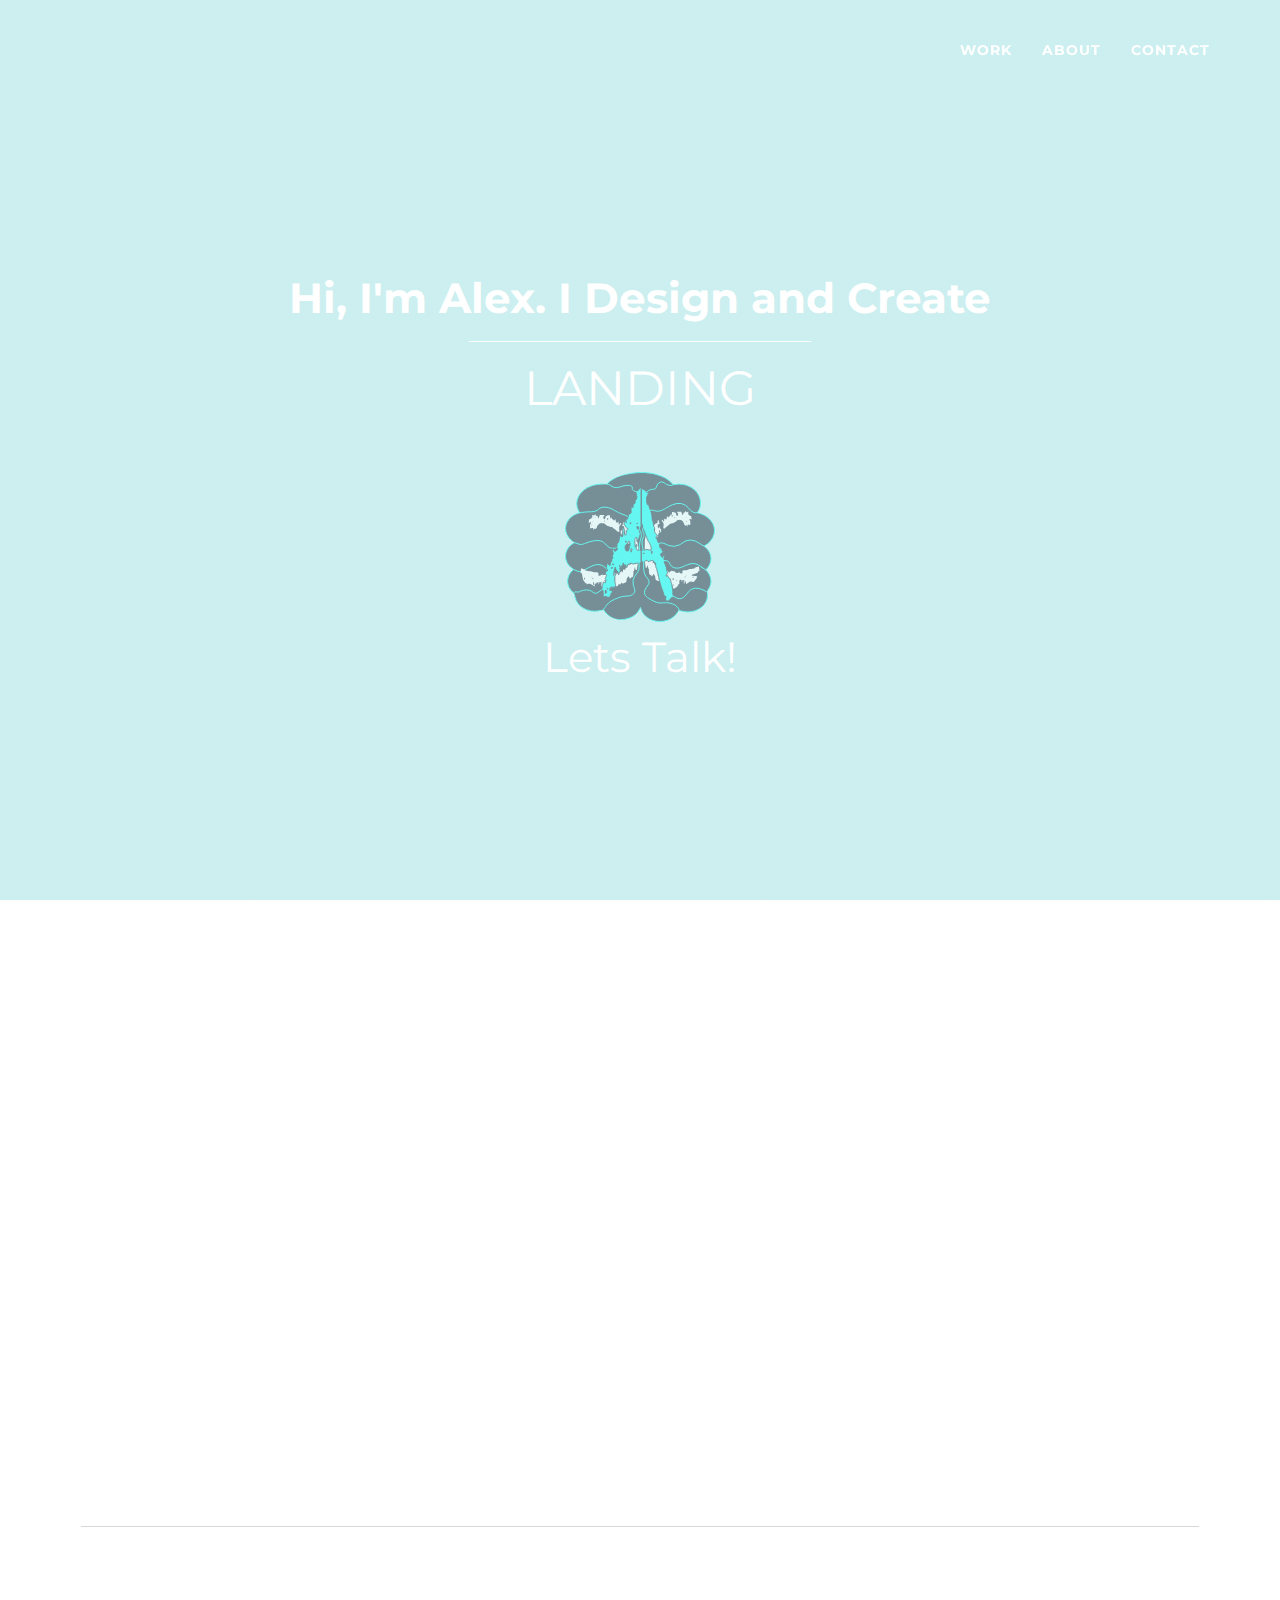
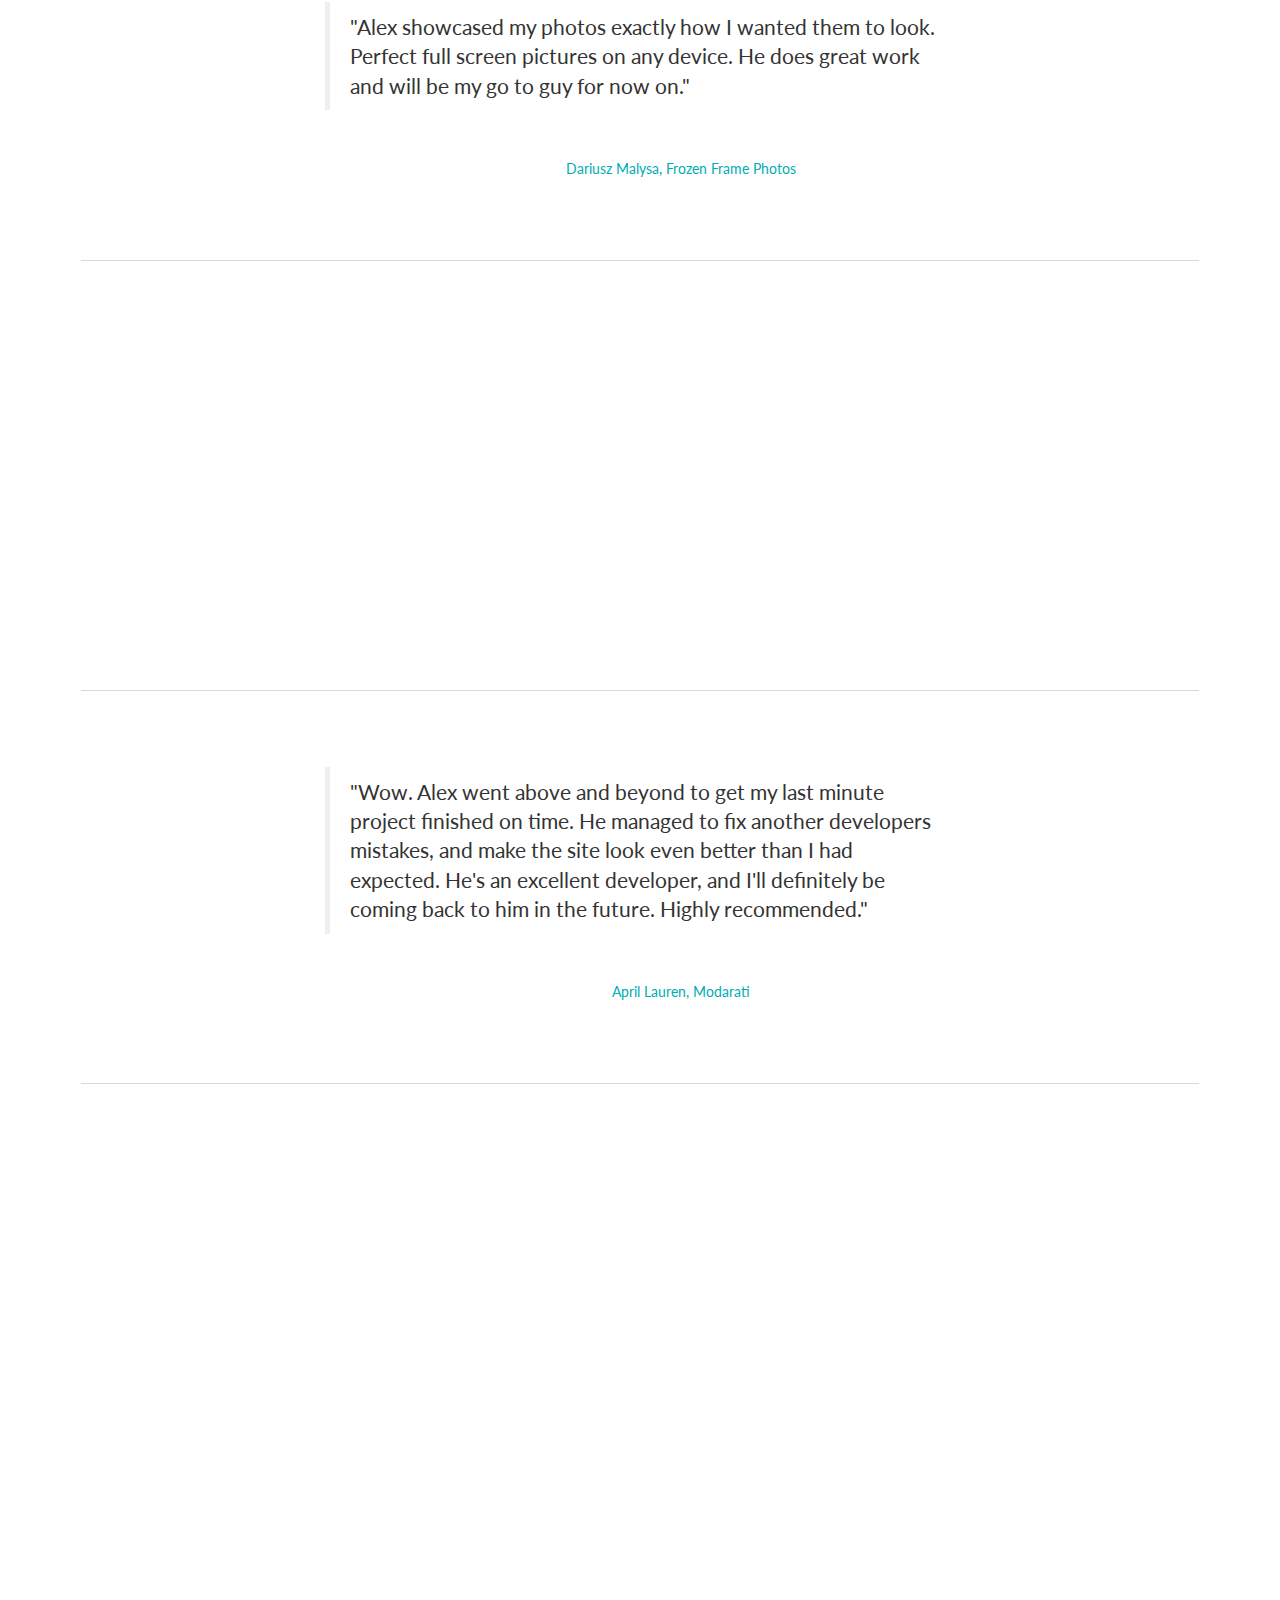
<file: index.html>
<!DOCTYPE html>
<html lang="en">

<head>

    <meta charset="utf-8">
    <meta http-equiv="X-UA-Compatible" content="IE=edge">
    <meta name="viewport" content="width=device-width, initial-scale=1">
    <link rel="shortcut icon" href="http://res.cloudinary.com/alexscloud1234/image/upload/v1495569477/background1_z8mqs9.png" />
    <title>Alex Carver</title>

    <!-- BootstrapCSS -->
  <link href="https://maxcdn.bootstrapcdn.com/bootstrap/3.3.7/css/bootstrap.min.css" rel="stylesheet" integrity="sha384-BVYiiSIFeK1dGmJRAkycuHAHRg32OmUcww7on3RYdg4Va+PmSTsz/K68vbdEjh4u" crossorigin="anonymous">

    <!-- CSS -->
    <link href="assets/css/style.css" rel="stylesheet">
    <link href="assets/css/animate.css" type="text/css" rel="stylesheet"/>
    <link rel="stylesheet" type="text/css" href="assets/css/waypoints.css">

    <!-- Custom Fonts -->
    <link href="https://maxcdn.bootstrapcdn.com/font-awesome/4.7.0/css/font-awesome.min.css" rel="stylesheet" integrity="sha384-wvfXpqpZZVQGK6TAh5PVlGOfQNHSoD2xbE+QkPxCAFlNEevoEH3Sl0sibVcOQVnN" crossorigin="anonymous">
    <link href="https://fonts.googleapis.com/css?family=Montserrat:400,700" rel="stylesheet" type="text/css">
    <link href="https://fonts.googleapis.com/css?family=Lato:400,700,400italic,700italic" rel="stylesheet" type="text/css">
  <script
  src="https://code.jquery.com/jquery-1.12.4.min.js"
  integrity="sha256-ZosEbRLbNQzLpnKIkEdrPv7lOy9C27hHQ+Xp8a4MxAQ="
  crossorigin="anonymous"></script>
</head>
            
<body data-spy="scroll" data-target=".navbar" data-offset="50" id="page-top" class="index">
    <!-- Navigation -->
    <nav id="mainNav" class="navbar navbar-default navbar-fixed-top navbar-custom hidden-xs">
        <div class="container">
            <!-- Brand and toggle get grouped for better mobile display -->
            <div class="navbar-header page-scroll">
                <button type="button" class="navbar-toggle" data-toggle="collapse" data-target="#bs-example-navbar-collapse-1">
                    <span class="sr-only">Toggle navigation</span><i class="fa fa-bars"></i>
                </button>
            </div>
            <!-- Collect the nav links, forms, and other content for toggling -->
            <div class="collapse navbar-collapse" id="bs-example-navbar-collapse-1">
                <ul class="nav navbar-nav navbar-right">
                    <li class="hidden">
                        <a href="#page-top"></a>
                    </li>
                    <li class="page-scroll">
                        <a class="Link" href="#work">Work</a>
                    </li>
                    <li class="page-scroll">
                        <a class="Link" href="#about">About</a>
                    </li>
                    <li class="page-scroll">
                        <a class="Link" href="#contact">Contact</a>
                    </li>
                </ul>
            </div>
            <!-- /.navbar-collapse -->
        </div>
        <!-- /.container-fluid -->
    </nav>

    <!-- Header -->
    <header>
        <div class="container text-center" id="maincontent">
            <div class="row">
                <div class="col-lg-12 intro-heading">
                    <div class="intro-text os-animation text-center" data-os-animation = "rotateIn" data-os-animation-delay = ".1s">
                        <h1 class="name">Hi, I'm Alex. I Design and Create</h1>
                        <hr style="width: 30%; border-color: #fff;">
                        <div class=intro-typewriter>
                            <h3>
                                <a href="" class="typewrite" data-period="2000" data-type='[ "Landing Pages", "Corporate Websites", "Custom Graphics", "Logos - Ads - Banners"]'>
                                <span class="wrap"></span>
                                </a>
                            </h3>
                        </div>
                    </div>
                
                </div>
            </div>
        </div>
    <div class="col-lg-12 hire text-center os-animation" data-os-animation = "fadeInDown" data-os-animation-delay = ".2s">
             <div class="logo-container text-center">
                
               <object class=" logo bounce page-scroll" type="image/svg+xml" data="assets/img/MyLogo.svg"></object>
            </div>
            <div class="hire-container">
            <a class="page-scroll hire-text" href="#contact">Lets Talk!</a>
            </div>
    </div>
    </header>

<!---My Works -->
    <div id="work">
       <div class="container">
        <div class="row">
            <div class="col-md-12 text-center works-title os-animation" data-os-animation = "fadeInRight" data-os-animation-delay = ".1s">
                <h2 class="work-title">My Work</h2>
                   <hr style="width: 40%; border-color: #233140;">
                <p>Need more examples? <a class="work-email" href="mailto:Acarver12344@gmail.com"><br class="hidden-xl hidden-md hidden-sm hidden-lg">Shoot me an email!</a></p>
            </div>
        </div>
            <section class="work-showcase">
                <div class="row">
                    <div class="col-md-6 pull-right">
                        <img class="showcase-img os-animation" data-os-animation = "fadeInUp" data-os-animation-delay = ".3s" src="assets/img/ShowCase1.png" alt="Frozen Frame Photos">
                    </div>
                    <div class="col-md-6 pull-left showcase-text os-animation" data-os-animation = "fadeInLeft" data-os-animation-delay = ".1s">
                        <div class="showcase-content text-left">
                        <h3 class="showcase-title">Frozen Frame Photos</h3>
                            <ul class="showcase-tags">
                                <li>Responsive Design</li>
                                <li>Front End Development</li>
                            </ul>
                        <p class="work">Frozen Frame Photos is a freelance photography business ran by Dariusz Malysa based out of Chicago, IL.  He specializes in Portraits, Engagement Shoots and Unique Custom Prints.</p>
                        <a href="http://frozenframephotos.com/index.html" target="blank" class="button button-primary">Visit Website</a>
                    </div>
                </div>
            </div>
        </section>
        <hr style="width:98%; border-color:#d7d9d8;">
        <section class="showcase-testimonial text-center">
            <blockquote>
                "Alex showcased my photos exactly how I wanted them to look.  Perfect full screen pictures on any device.  He does great work and will be my go to guy for now on."
            </blockquote>
            <div class="showcase-testimonial-avatar os-animation" data-os-animation = "fadeInUp" data-os-animation-delay = ".4s">
                <img class="img-responsive" src="assets/img/derrick.jpg" alt="Dariusz Malysa">
            </div>
            <div class="showcase-testimonial-name text-center">
                Dariusz Malysa, Frozen Frame Photos 
            </div>
        </section>
             <hr style="width:98%; border-color:#d7d9d8;">
           <section class="work-showcase">
                <div class="row">
                    <div class="col-md-6 pull-right showcase-text os-animation" data-os-animation = "fadeInRight" data-os-animation-delay = ".2s">
                        <div class="showcase-content text-right">
                        <h3 class="showcase-title">Modarati</h3>
                            <ul class="showcase-tags">
                                <li>Responsive Design</li>
                                <li>Landing Page Development</li>
                            </ul>
                        <p class="work">Modarati is an online marketplace connecting wholesale brands with retail buyers, who travel around the world to stock inventory for their boutiques.</p>
                        <a href="https://alex-carver.github.io/Modarati/" target="blank" class="button button-primary">Visit Website</a>
                    </div>
                </div>
                <div class="col-md-6 pull-left">
                    <img class="showcase-img showcase-img2 os-animation" data-os-animation = "fadeInUp" data-os-animation-delay = ".3s" src="assets/img/ShowCase2.png" alt="Frozen Frame Photos">
                </div>
            </div>
        </section>
          <hr style="width:98%; border-color:#d7d9d8;">
        <section class="showcase-testimonial">
            <blockquote>
                "Wow. Alex went above and beyond to get my last minute 
                project finished on time. He managed to fix another developers 
                mistakes, and make the site look even better than I had expected.
                He's an excellent developer, and I'll definitely be 
                coming back to him in the future. 
                Highly recommended."
            </blockquote>
            <div class="showcase-testimonial-avatar os-animation" data-os-animation = "fadeInUp" data-os-animation-delay = ".3s">
                <img class="img-responsive" src="assets/img/April.png" alt="Dariusz Malysa">
            </div>
            <div class="showcase-testimonial-name">
                April Lauren, Modarati
            </div>
        </section>
          <hr style="width:98%; border-color:#d7d9d8;">
           <section class="work-showcase">
                <div class="row">
                    <div class="col-md-6 pull-right">
                        <img class="showcase-img os-animation" data-os-animation = "fadeInUp" data-os-animation-delay = ".3s" src="assets/img/ShowCase3.png" alt="Frozen Frame Photos">
                    </div>
                    <div class="col-md-6 pull-left showcase-text os-animation" data-os-animation = "fadeInRight" data-os-animation-delay = ".2s">
                        <div class="showcase-content text-left">
                        <h3 class="showcase-title">Naia</h3>
                            <ul class="showcase-tags">
                                <li>Web Design/Development</li>
                                <li>Graphic Design</li>
                            </ul>
                        <p class="work">The Newfoundland Aquaculture Industry Association (NAIA) represents the interests of aquaculturists in Newfoundland and Labrador as a member based not-for-profit organization with a mandate to facilitate and promote commercial development of aquaculture.</p>
                        <a href="http://naia.ca/salmon/" target="blank" class="button button-primary">Visit Website</a>
                    </div>
                </div>
            </div>
        </section>
        <section class="showcase-testimonial">
            <blockquote>
            </blockquote>
            <div class="showcase-testimonial-name">
            </div>
        </section>
    </div>   
</div>
   <section id="about">
        <div class="container">
            <div class="row">
                <div class="col-lg-12 text-center">
                    <h2 class="about-heading os-animation" data-os-animation = "fadeInDown" data-os-animation-delay = ".1s" >What I do</h2>
                    <hr style="width: 40%; border-color: #233140;">
                </div>
            </div>
            <div class="row">
                <div class="col-sm-4 portfolio-item os-animation" data-os-animation = "fadeInDown" data-os-animation-delay = ".2s">
                        <div class="about-block">
                            <i class="fa fa-5x  lightbulb fa-lightbulb-o text-center" aria-hidden="true"></i>
                                 <h3 class="about-title">Ideas</h3>
                                  <hr style="width: 90%; border-color: #fff;">
                            <p class="about-description">I get an idea of what you're looking for and how you want to represent your brand.  From there, we continue to collaborate together and work out the fine details to make your vision come to life.</p>
                        </div>
                </div>
                <div class="col-sm-4 portfolio-item os-animation" data-os-animation = "fadeInDown" data-os-animation-delay = ".3s">
                        <div class="about-block">
                            <i class="fa code fa-5x fa-code" aria-hidden="true"></i>
                               <h3 class="about-title">Code</h3>
                                <hr style="width: 90%; border-color: #fff;">
                            <p class="about-description">I use Html5, Css3 and Javascript to design and build beautiful responsive websites from scratch.  I also work with responsive templates and can customize them to your satisfaction.</p>
                        </div>
                    </div>
                <div class="col-sm-4 portfolio-item os-animation" data-os-animation = "fadeInDown" data-os-animation-delay = ".4s">
                    <div class="about-block">
                         <i class="fa fa-5x brush fa-paint-brush" aria-hidden="true"></i> 
                            <h3 class="about-title">Design</h3>
                             <hr style="width: 90%; border-color: #fff;">
                         <p class="about-description">UI/UX Design is very important and can make or break your website. I use Adobe Photoshop to make pixel perfect mockups with custom graphics and turn them into beautiful responsive websites.</p>
                    </div>
                    </div>
                </div>
            </div>
    </section>


    <!-- Portfolio Section -->
    <section id="portfolio">
        <div class="container">
            <div class="row">
                <div class="col-lg-12 text-center">
                    <h2 class="os-animation" data-os-animation = "fadeInDown" data-os-animation-delay = ".1s">Personal Portfolio</h2>
                    <hr style="width: 40%; border-color: #233140;">
                </div>
            </div>
            <div class="row">
                <div class="col-sm-4 portfolio-item os-animation" data-os-animation = "fadeInDown" data-os-animation-delay = ".2s">
                        <div class="portfolio-block">
                            <img  class="img-responsive" src="assets/img/coding.png" class="img-responsive" alt="coding">
                            <p class="description">All my coding projects from Northwestern Coding Bootcamp(Coming Soon).</p>
                            <button id="codeButton" class="button buttonCode button-primary">View Projects</button>
                        </div>
                        <div class="text-center" id="codeWrapper"></div>
                </div>
                <div class="col-sm-4 portfolio-item os-animation" data-os-animation = "fadeInDown" data-os-animation-delay = ".3s">
                        <div class="portfolio-block">
                            <img  class="img-responsive" src="assets/img/logos.png" class="img-responsive" alt="coding">
                            <p class="description">Some of my logos I have designed in Adobe Illustrator.</p>
                            <a href="logos.html" target="blank" class="button button-primary">View Logos</a>
                        </div>
                    </div>
                <div class="col-sm-4 portfolio-item os-animation" data-os-animation = "fadeInDown" data-os-animation-delay = ".4s">
                    <div class="portfolio-block">
                         <img  class="img-responsive" src="assets/img/banners.png" class="img-responsive" alt="coding">
                         <p class="description">Adds and Banners I have designed in Adobe Photoshop.</p>
                         <a href="designs.html" target="blank" class="button button-primary">View Designs</a>
                    </div>
                    </div>
                </div>
            </div>
    </section>
     <hr style="width:98%; border-color:#d7d9d8;">
    <!-- Contact Section -->
    <section id="contact">
        <div class="container os-animation" data-os-animation = "fadeInLeft" data-os-animation-delay = ".1s">
            <div class="row">
                <div class="col-lg-12 text-center">
                    <h2>Contact Me</h2>
                </div>
            </div>
            <div class="row">
                <div class="col-lg-8 col-lg-offset-2">
                    <!-- To configure the contact form email address, go to mail/contact_me.php and update the email address in the PHP file on line 19. -->
                    <!-- The form should work on most web servers, but if the form is not working you may need to configure your web server differently. -->
                    <form name="sentMessage" id="contactForm">
                        <div class="row control-group">
                            <div class="form-group col-xs-12 floating-label-form-group controls">
                                <label for="name">Name</label>
                                <input type="text" class="form-control" placeholder="Name" id="name" required data-validation-required-message="Please enter your name.">
                                <p class="help-block text-danger"></p>
                            </div>
                        </div>
                        <div class="row control-group">
                            <div class="form-group col-xs-12 floating-label-form-group controls">
                                <label for="email">Email Address</label>
                                <input type="email" class="form-control" placeholder="Email Address" id="email" required data-validation-required-message="Please enter your email address.">
                                <p class="help-block text-danger"></p>
                            </div>
                        </div>
                        <div class="row control-group">
                            <div class="form-group col-xs-12 floating-label-form-group controls">
                                <label for="phone">Phone Number</label>
                                <input type="tel" class="form-control" placeholder="Phone Number" id="phone" required data-validation-required-message="Please enter your phone number.">
                                <p class="help-block text-danger"></p>
                            </div>
                        </div>
                        <div class="row control-group">
                            <div class="form-group col-xs-12 floating-label-form-group controls">
                                <label for="message">Message</label>
                                <textarea rows="5" class="form-control" placeholder="Message" id="message" required data-validation-required-message="Please enter a message."></textarea>
                                <p class="help-block text-danger"></p>
                            </div>
                        </div>
                        <br>
                        <div id="success"></div>
                        <div class="row">
                            <div class="form-group submit col-xs-12">
                                <button type="submit" class="btn btn-success btn-lg">Send</button>
                            </div>
                        </div>
                    </form>
                </div>
            </div>
        </div>
    </section>

    <!-- Footer -->
    <footer class="text-center os-animation" data-os-animation = "fadeInDown" data-os-animation-delay = ".1s">
        <div class="footer-above">
            <div class="container">
                <div class="row">
                    <div class="footer-col col-md-4 os-animation" data-os-animation = "fadeInUp" data-os-animation-delay = ".2s">
                        <h3>Email</h3>
                        <p><a class="email" href="mailto:Acarver12344@gmail.com">Acarver12344@gmail.com</a></p>
                    </div>
                    <div class="footer-col col-md-4 os-animation" data-os-animation = "fadeInUp" data-os-animation-delay = ".3s">
                        <h3>Social</h3>
                        <ul class="list-inline">
                            <li>
                                <a href="https://github.com/Alex-Carver" class="btn-social btn-outline"><span class="sr-only">GitHub</span><i class="fa fa-github" aria-hidden="true"></i></a>
                            </li>
                            <li>
                                <a href="https://stackoverflow.com/users/6437208/acarver12344" class="btn-social btn-outline"><span class="sr-only">StackOverflow</span><i class="fa fa-stack-overflow" aria-hidden="true"></i></a>
                            </li>
                            <li>
                                <a href="https://www.linkedin.com/in/alex-carver-103541121/" class="btn-social btn-outline"><span class="sr-only">Linked In</span><i class="fa fa-fw fa-linkedin"></i></a>
                            </li>
                        </ul>
                    </div>
                    <div class="footer-col col-md-4 os-animation" data-os-animation = "fadeInUp" data-os-animation-delay = ".4s">
                        <h3>Phone</h3>
                        <p class="phone">708-712-7309</p>
                    </div>
                </div>
            </div>
        </div>
        <div class="footer-below">
            <div class="container">
                <div class="row">
                    <div class="col-lg-12">
                        Copyright &copy; Alex Carver 2017
                    </div>
                </div>
            </div>
        </div>
    </footer>


   <script type="text/javascript" src="assets/js/app.js"></script>
    <!-- Bootstrap Core JavaScript -->
    <script src="https://maxcdn.bootstrapcdn.com/bootstrap/3.3.7/js/bootstrap.min.js" integrity="sha384-Tc5IQib027qvyjSMfHjOMaLkfuWVxZxUPnCJA7l2mCWNIpG9mGCD8wGNIcPD7Txa" crossorigin="anonymous"></script>


    <!-- Plugin JavaScript -->
    <script type="text/javascript" src=assets/js/waypoints.js></script>
    <script type="text/javascript" src=assets/js/jquery.waypoints.min.js></script>

</body>

</html>
</file>
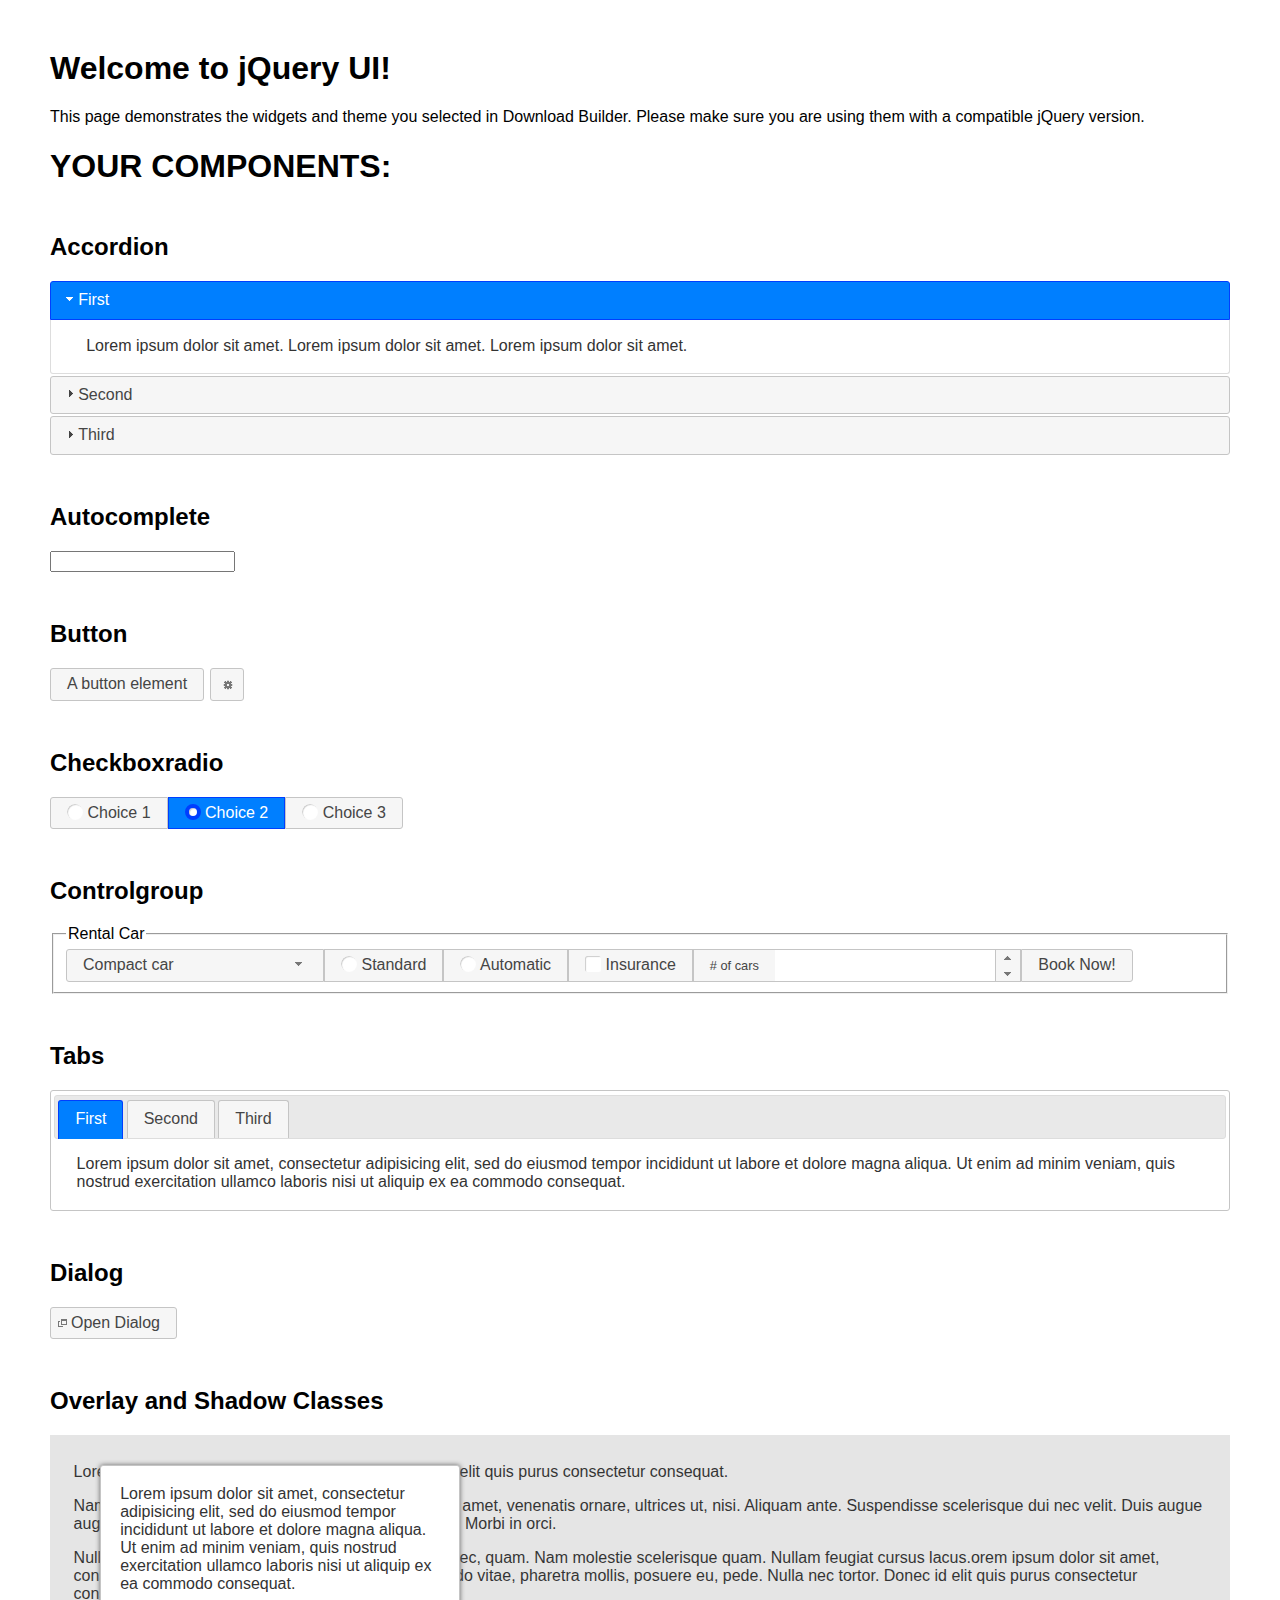
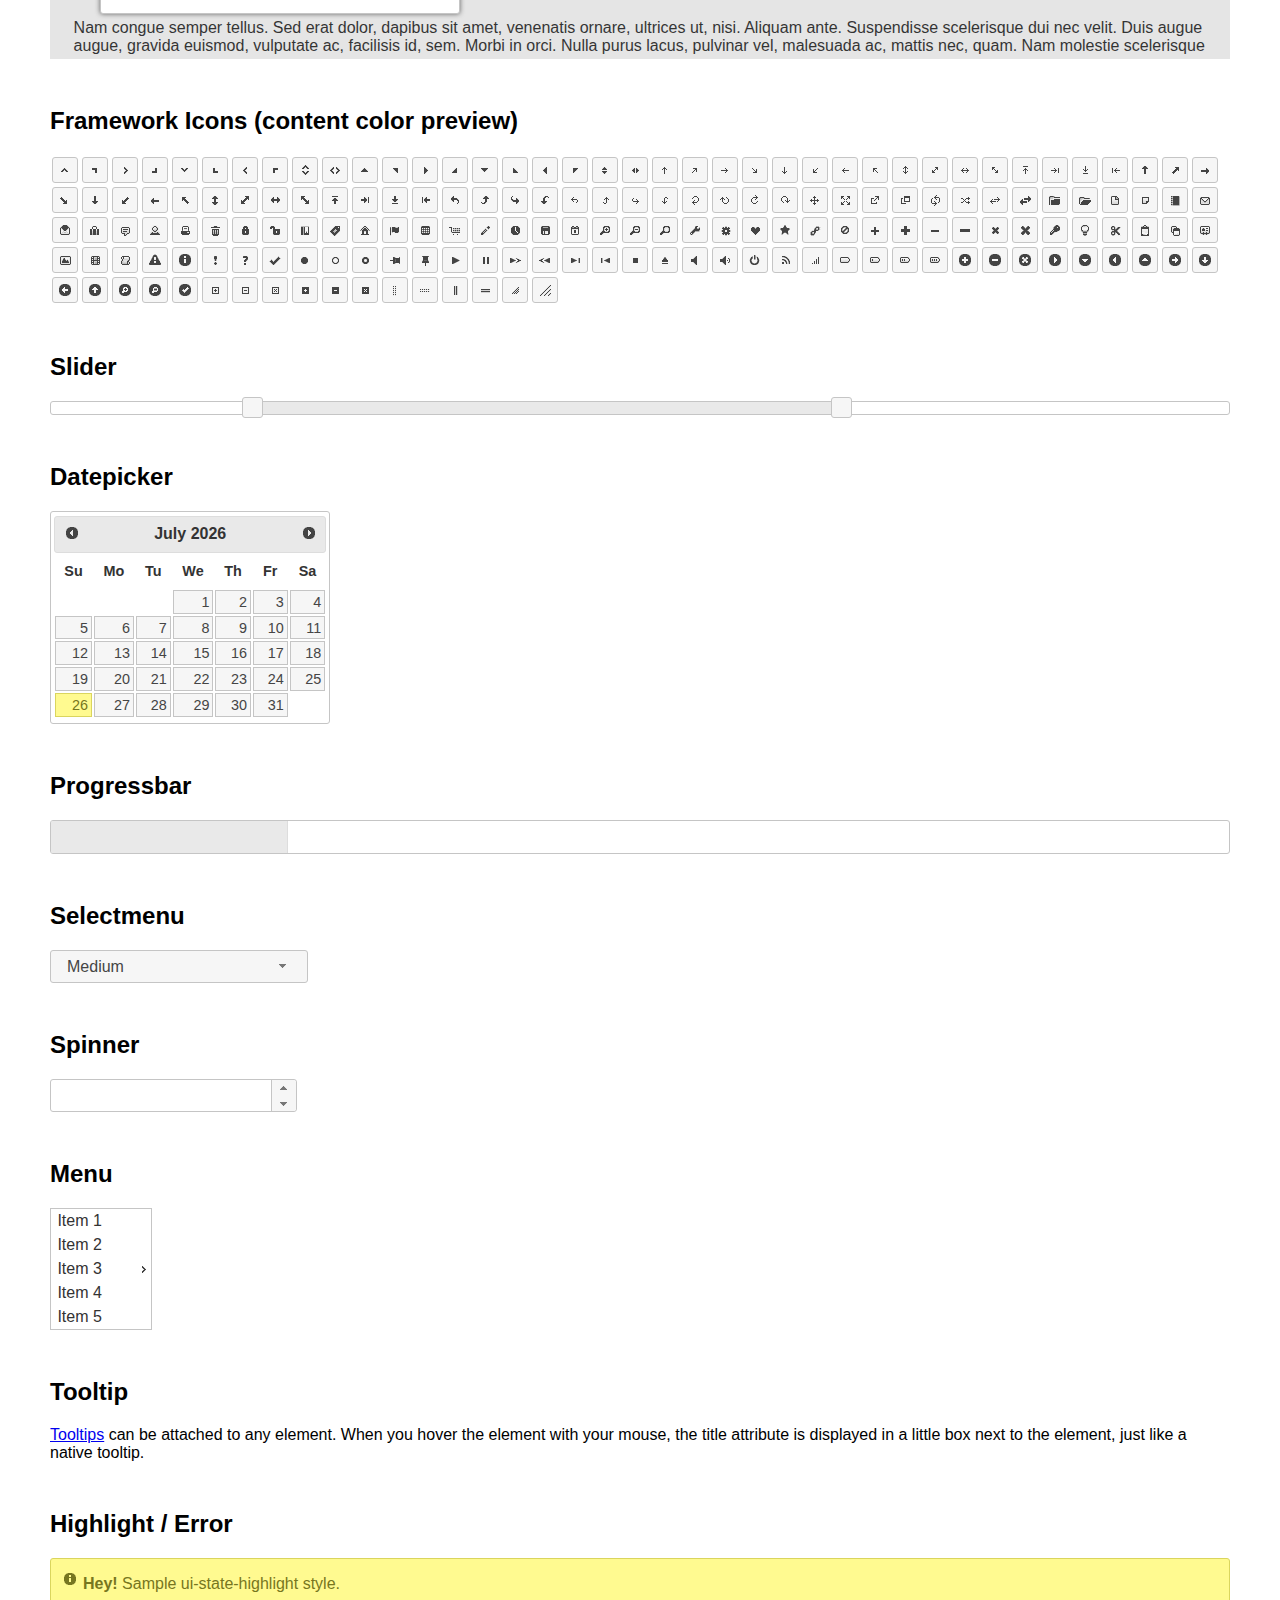
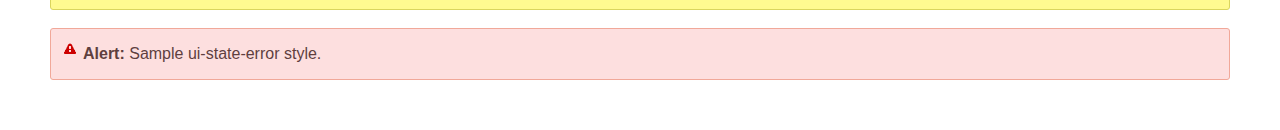
<file: assets/jquery-ui/index.html>
<!doctype html>
<html lang="us">
<head>
	<meta charset="utf-8">
	<title>jQuery UI Example Page</title>
	<link href="jquery-ui.css" rel="stylesheet">
	<style>
	body{
		font-family: "Trebuchet MS", sans-serif;
		margin: 50px;
	}
	.demoHeaders {
		margin-top: 2em;
	}
	#dialog-link {
		padding: .4em 1em .4em 20px;
		text-decoration: none;
		position: relative;
	}
	#dialog-link span.ui-icon {
		margin: 0 5px 0 0;
		position: absolute;
		left: .2em;
		top: 50%;
		margin-top: -8px;
	}
	#icons {
		margin: 0;
		padding: 0;
	}
	#icons li {
		margin: 2px;
		position: relative;
		padding: 4px 0;
		cursor: pointer;
		float: left;
		list-style: none;
	}
	#icons span.ui-icon {
		float: left;
		margin: 0 4px;
	}
	.fakewindowcontain .ui-widget-overlay {
		position: absolute;
	}
	select {
		width: 200px;
	}
	</style>
</head>
<body>

<h1>Welcome to jQuery UI!</h1>

<div class="ui-widget">
	<p>This page demonstrates the widgets and theme you selected in Download Builder. Please make sure you are using them with a compatible jQuery version.</p>
</div>

<h1>YOUR COMPONENTS:</h1>


<!-- Accordion -->
<h2 class="demoHeaders">Accordion</h2>
<div id="accordion">
	<h3>First</h3>
	<div>Lorem ipsum dolor sit amet. Lorem ipsum dolor sit amet. Lorem ipsum dolor sit amet.</div>
	<h3>Second</h3>
	<div>Phasellus mattis tincidunt nibh.</div>
	<h3>Third</h3>
	<div>Nam dui erat, auctor a, dignissim quis.</div>
</div>



<!-- Autocomplete -->
<h2 class="demoHeaders">Autocomplete</h2>
<div>
	<input id="autocomplete" title="type &quot;a&quot;">
</div>



<!-- Button -->
<h2 class="demoHeaders">Button</h2>
<button id="button">A button element</button>
<button id="button-icon">An icon-only button</button>



<!-- Checkboxradio -->
<h2 class="demoHeaders">Checkboxradio</h2>
<form style="margin-top: 1em;">
	<div id="radioset">
		<input type="radio" id="radio1" name="radio"><label for="radio1">Choice 1</label>
		<input type="radio" id="radio2" name="radio" checked="checked"><label for="radio2">Choice 2</label>
		<input type="radio" id="radio3" name="radio"><label for="radio3">Choice 3</label>
	</div>
</form>



<!-- Controlgroup -->
<h2 class="demoHeaders">Controlgroup</h2>
<fieldset>
	<legend>Rental Car</legend>
	<div id="controlgroup">
		<select id="car-type">
			<option>Compact car</option>
			<option>Midsize car</option>
			<option>Full size car</option>
			<option>SUV</option>
			<option>Luxury</option>
			<option>Truck</option>
			<option>Van</option>
		</select>
		<label for="transmission-standard">Standard</label>
		<input type="radio" name="transmission" id="transmission-standard">
		<label for="transmission-automatic">Automatic</label>
		<input type="radio" name="transmission" id="transmission-automatic">
		<label for="insurance">Insurance</label>
		<input type="checkbox" name="insurance" id="insurance">
		<label for="horizontal-spinner" class="ui-controlgroup-label"># of cars</label>
		<input id="horizontal-spinner" class="ui-spinner-input">
		<button>Book Now!</button>
	</div>
</fieldset>



<!-- Tabs -->
<h2 class="demoHeaders">Tabs</h2>
<div id="tabs">
	<ul>
		<li><a href="#tabs-1">First</a></li>
		<li><a href="#tabs-2">Second</a></li>
		<li><a href="#tabs-3">Third</a></li>
	</ul>
	<div id="tabs-1">Lorem ipsum dolor sit amet, consectetur adipisicing elit, sed do eiusmod tempor incididunt ut labore et dolore magna aliqua. Ut enim ad minim veniam, quis nostrud exercitation ullamco laboris nisi ut aliquip ex ea commodo consequat.</div>
	<div id="tabs-2">Phasellus mattis tincidunt nibh. Cras orci urna, blandit id, pretium vel, aliquet ornare, felis. Maecenas scelerisque sem non nisl. Fusce sed lorem in enim dictum bibendum.</div>
	<div id="tabs-3">Nam dui erat, auctor a, dignissim quis, sollicitudin eu, felis. Pellentesque nisi urna, interdum eget, sagittis et, consequat vestibulum, lacus. Mauris porttitor ullamcorper augue.</div>
</div>



<h2 class="demoHeaders">Dialog</h2>
<p>
	<button id="dialog-link" class="ui-button ui-corner-all ui-widget">
		<span class="ui-icon ui-icon-newwin"></span>Open Dialog
	</button>
</p>

<h2 class="demoHeaders">Overlay and Shadow Classes</h2>
<div style="position: relative; width: 96%; height: 200px; padding:1% 2%; overflow:hidden;" class="fakewindowcontain">
	<p>Lorem ipsum dolor sit amet,  Nulla nec tortor. Donec id elit quis purus consectetur consequat. </p><p>Nam congue semper tellus. Sed erat dolor, dapibus sit amet, venenatis ornare, ultrices ut, nisi. Aliquam ante. Suspendisse scelerisque dui nec velit. Duis augue augue, gravida euismod, vulputate ac, facilisis id, sem. Morbi in orci. </p><p>Nulla purus lacus, pulvinar vel, malesuada ac, mattis nec, quam. Nam molestie scelerisque quam. Nullam feugiat cursus lacus.orem ipsum dolor sit amet, consectetur adipiscing elit. Donec libero risus, commodo vitae, pharetra mollis, posuere eu, pede. Nulla nec tortor. Donec id elit quis purus consectetur consequat. </p><p>Nam congue semper tellus. Sed erat dolor, dapibus sit amet, venenatis ornare, ultrices ut, nisi. Aliquam ante. Suspendisse scelerisque dui nec velit. Duis augue augue, gravida euismod, vulputate ac, facilisis id, sem. Morbi in orci. Nulla purus lacus, pulvinar vel, malesuada ac, mattis nec, quam. Nam molestie scelerisque quam. </p><p>Nullam feugiat cursus lacus.orem ipsum dolor sit amet, consectetur adipiscing elit. Donec libero risus, commodo vitae, pharetra mollis, posuere eu, pede. Nulla nec tortor. Donec id elit quis purus consectetur consequat. Nam congue semper tellus. Sed erat dolor, dapibus sit amet, venenatis ornare, ultrices ut, nisi. Aliquam ante. </p><p>Suspendisse scelerisque dui nec velit. Duis augue augue, gravida euismod, vulputate ac, facilisis id, sem. Morbi in orci. Nulla purus lacus, pulvinar vel, malesuada ac, mattis nec, quam. Nam molestie scelerisque quam. Nullam feugiat cursus lacus.orem ipsum dolor sit amet, consectetur adipiscing elit. Donec libero risus, commodo vitae, pharetra mollis, posuere eu, pede. Nulla nec tortor. Donec id elit quis purus consectetur consequat. Nam congue semper tellus. Sed erat dolor, dapibus sit amet, venenatis ornare, ultrices ut, nisi. </p>

	<!-- ui-dialog -->
	<div class="ui-widget-overlay ui-front"></div>
	<div style="position: absolute; width: 320px; left: 50px; top: 30px; padding: 1.2em" class="ui-widget ui-front ui-widget-content ui-corner-all ui-widget-shadow">
		Lorem ipsum dolor sit amet, consectetur adipisicing elit, sed do eiusmod tempor incididunt ut labore et dolore magna aliqua. Ut enim ad minim veniam, quis nostrud exercitation ullamco laboris nisi ut aliquip ex ea commodo consequat.
	</div>

</div>

<!-- ui-dialog -->
<div id="dialog" title="Dialog Title">
	<p>Lorem ipsum dolor sit amet, consectetur adipisicing elit, sed do eiusmod tempor incididunt ut labore et dolore magna aliqua. Ut enim ad minim veniam, quis nostrud exercitation ullamco laboris nisi ut aliquip ex ea commodo consequat.</p>
</div>



<h2 class="demoHeaders">Framework Icons (content color preview)</h2>
<ul id="icons" class="ui-widget ui-helper-clearfix">
	<li class="ui-state-default ui-corner-all" title=".ui-icon-caret-1-n"><span class="ui-icon ui-icon-caret-1-n"></span></li>
	<li class="ui-state-default ui-corner-all" title=".ui-icon-caret-1-ne"><span class="ui-icon ui-icon-caret-1-ne"></span></li>
	<li class="ui-state-default ui-corner-all" title=".ui-icon-caret-1-e"><span class="ui-icon ui-icon-caret-1-e"></span></li>
	<li class="ui-state-default ui-corner-all" title=".ui-icon-caret-1-se"><span class="ui-icon ui-icon-caret-1-se"></span></li>
	<li class="ui-state-default ui-corner-all" title=".ui-icon-caret-1-s"><span class="ui-icon ui-icon-caret-1-s"></span></li>
	<li class="ui-state-default ui-corner-all" title=".ui-icon-caret-1-sw"><span class="ui-icon ui-icon-caret-1-sw"></span></li>
	<li class="ui-state-default ui-corner-all" title=".ui-icon-caret-1-w"><span class="ui-icon ui-icon-caret-1-w"></span></li>
	<li class="ui-state-default ui-corner-all" title=".ui-icon-caret-1-nw"><span class="ui-icon ui-icon-caret-1-nw"></span></li>
	<li class="ui-state-default ui-corner-all" title=".ui-icon-caret-2-n-s"><span class="ui-icon ui-icon-caret-2-n-s"></span></li>
	<li class="ui-state-default ui-corner-all" title=".ui-icon-caret-2-e-w"><span class="ui-icon ui-icon-caret-2-e-w"></span></li>
	<li class="ui-state-default ui-corner-all" title=".ui-icon-triangle-1-n"><span class="ui-icon ui-icon-triangle-1-n"></span></li>
	<li class="ui-state-default ui-corner-all" title=".ui-icon-triangle-1-ne"><span class="ui-icon ui-icon-triangle-1-ne"></span></li>
	<li class="ui-state-default ui-corner-all" title=".ui-icon-triangle-1-e"><span class="ui-icon ui-icon-triangle-1-e"></span></li>
	<li class="ui-state-default ui-corner-all" title=".ui-icon-triangle-1-se"><span class="ui-icon ui-icon-triangle-1-se"></span></li>
	<li class="ui-state-default ui-corner-all" title=".ui-icon-triangle-1-s"><span class="ui-icon ui-icon-triangle-1-s"></span></li>
	<li class="ui-state-default ui-corner-all" title=".ui-icon-triangle-1-sw"><span class="ui-icon ui-icon-triangle-1-sw"></span></li>
	<li class="ui-state-default ui-corner-all" title=".ui-icon-triangle-1-w"><span class="ui-icon ui-icon-triangle-1-w"></span></li>
	<li class="ui-state-default ui-corner-all" title=".ui-icon-triangle-1-nw"><span class="ui-icon ui-icon-triangle-1-nw"></span></li>
	<li class="ui-state-default ui-corner-all" title=".ui-icon-triangle-2-n-s"><span class="ui-icon ui-icon-triangle-2-n-s"></span></li>
	<li class="ui-state-default ui-corner-all" title=".ui-icon-triangle-2-e-w"><span class="ui-icon ui-icon-triangle-2-e-w"></span></li>
	<li class="ui-state-default ui-corner-all" title=".ui-icon-arrow-1-n"><span class="ui-icon ui-icon-arrow-1-n"></span></li>
	<li class="ui-state-default ui-corner-all" title=".ui-icon-arrow-1-ne"><span class="ui-icon ui-icon-arrow-1-ne"></span></li>
	<li class="ui-state-default ui-corner-all" title=".ui-icon-arrow-1-e"><span class="ui-icon ui-icon-arrow-1-e"></span></li>
	<li class="ui-state-default ui-corner-all" title=".ui-icon-arrow-1-se"><span class="ui-icon ui-icon-arrow-1-se"></span></li>
	<li class="ui-state-default ui-corner-all" title=".ui-icon-arrow-1-s"><span class="ui-icon ui-icon-arrow-1-s"></span></li>
	<li class="ui-state-default ui-corner-all" title=".ui-icon-arrow-1-sw"><span class="ui-icon ui-icon-arrow-1-sw"></span></li>
	<li class="ui-state-default ui-corner-all" title=".ui-icon-arrow-1-w"><span class="ui-icon ui-icon-arrow-1-w"></span></li>
	<li class="ui-state-default ui-corner-all" title=".ui-icon-arrow-1-nw"><span class="ui-icon ui-icon-arrow-1-nw"></span></li>
	<li class="ui-state-default ui-corner-all" title=".ui-icon-arrow-2-n-s"><span class="ui-icon ui-icon-arrow-2-n-s"></span></li>
	<li class="ui-state-default ui-corner-all" title=".ui-icon-arrow-2-ne-sw"><span class="ui-icon ui-icon-arrow-2-ne-sw"></span></li>
	<li class="ui-state-default ui-corner-all" title=".ui-icon-arrow-2-e-w"><span class="ui-icon ui-icon-arrow-2-e-w"></span></li>
	<li class="ui-state-default ui-corner-all" title=".ui-icon-arrow-2-se-nw"><span class="ui-icon ui-icon-arrow-2-se-nw"></span></li>
	<li class="ui-state-default ui-corner-all" title=".ui-icon-arrowstop-1-n"><span class="ui-icon ui-icon-arrowstop-1-n"></span></li>
	<li class="ui-state-default ui-corner-all" title=".ui-icon-arrowstop-1-e"><span class="ui-icon ui-icon-arrowstop-1-e"></span></li>
	<li class="ui-state-default ui-corner-all" title=".ui-icon-arrowstop-1-s"><span class="ui-icon ui-icon-arrowstop-1-s"></span></li>
	<li class="ui-state-default ui-corner-all" title=".ui-icon-arrowstop-1-w"><span class="ui-icon ui-icon-arrowstop-1-w"></span></li>
	<li class="ui-state-default ui-corner-all" title=".ui-icon-arrowthick-1-n"><span class="ui-icon ui-icon-arrowthick-1-n"></span></li>
	<li class="ui-state-default ui-corner-all" title=".ui-icon-arrowthick-1-ne"><span class="ui-icon ui-icon-arrowthick-1-ne"></span></li>
	<li class="ui-state-default ui-corner-all" title=".ui-icon-arrowthick-1-e"><span class="ui-icon ui-icon-arrowthick-1-e"></span></li>
	<li class="ui-state-default ui-corner-all" title=".ui-icon-arrowthick-1-se"><span class="ui-icon ui-icon-arrowthick-1-se"></span></li>
	<li class="ui-state-default ui-corner-all" title=".ui-icon-arrowthick-1-s"><span class="ui-icon ui-icon-arrowthick-1-s"></span></li>
	<li class="ui-state-default ui-corner-all" title=".ui-icon-arrowthick-1-sw"><span class="ui-icon ui-icon-arrowthick-1-sw"></span></li>
	<li class="ui-state-default ui-corner-all" title=".ui-icon-arrowthick-1-w"><span class="ui-icon ui-icon-arrowthick-1-w"></span></li>
	<li class="ui-state-default ui-corner-all" title=".ui-icon-arrowthick-1-nw"><span class="ui-icon ui-icon-arrowthick-1-nw"></span></li>
	<li class="ui-state-default ui-corner-all" title=".ui-icon-arrowthick-2-n-s"><span class="ui-icon ui-icon-arrowthick-2-n-s"></span></li>
	<li class="ui-state-default ui-corner-all" title=".ui-icon-arrowthick-2-ne-sw"><span class="ui-icon ui-icon-arrowthick-2-ne-sw"></span></li>
	<li class="ui-state-default ui-corner-all" title=".ui-icon-arrowthick-2-e-w"><span class="ui-icon ui-icon-arrowthick-2-e-w"></span></li>
	<li class="ui-state-default ui-corner-all" title=".ui-icon-arrowthick-2-se-nw"><span class="ui-icon ui-icon-arrowthick-2-se-nw"></span></li>
	<li class="ui-state-default ui-corner-all" title=".ui-icon-arrowthickstop-1-n"><span class="ui-icon ui-icon-arrowthickstop-1-n"></span></li>
	<li class="ui-state-default ui-corner-all" title=".ui-icon-arrowthickstop-1-e"><span class="ui-icon ui-icon-arrowthickstop-1-e"></span></li>
	<li class="ui-state-default ui-corner-all" title=".ui-icon-arrowthickstop-1-s"><span class="ui-icon ui-icon-arrowthickstop-1-s"></span></li>
	<li class="ui-state-default ui-corner-all" title=".ui-icon-arrowthickstop-1-w"><span class="ui-icon ui-icon-arrowthickstop-1-w"></span></li>
	<li class="ui-state-default ui-corner-all" title=".ui-icon-arrowreturnthick-1-w"><span class="ui-icon ui-icon-arrowreturnthick-1-w"></span></li>
	<li class="ui-state-default ui-corner-all" title=".ui-icon-arrowreturnthick-1-n"><span class="ui-icon ui-icon-arrowreturnthick-1-n"></span></li>
	<li class="ui-state-default ui-corner-all" title=".ui-icon-arrowreturnthick-1-e"><span class="ui-icon ui-icon-arrowreturnthick-1-e"></span></li>
	<li class="ui-state-default ui-corner-all" title=".ui-icon-arrowreturnthick-1-s"><span class="ui-icon ui-icon-arrowreturnthick-1-s"></span></li>
	<li class="ui-state-default ui-corner-all" title=".ui-icon-arrowreturn-1-w"><span class="ui-icon ui-icon-arrowreturn-1-w"></span></li>
	<li class="ui-state-default ui-corner-all" title=".ui-icon-arrowreturn-1-n"><span class="ui-icon ui-icon-arrowreturn-1-n"></span></li>
	<li class="ui-state-default ui-corner-all" title=".ui-icon-arrowreturn-1-e"><span class="ui-icon ui-icon-arrowreturn-1-e"></span></li>
	<li class="ui-state-default ui-corner-all" title=".ui-icon-arrowreturn-1-s"><span class="ui-icon ui-icon-arrowreturn-1-s"></span></li>
	<li class="ui-state-default ui-corner-all" title=".ui-icon-arrowrefresh-1-w"><span class="ui-icon ui-icon-arrowrefresh-1-w"></span></li>
	<li class="ui-state-default ui-corner-all" title=".ui-icon-arrowrefresh-1-n"><span class="ui-icon ui-icon-arrowrefresh-1-n"></span></li>
	<li class="ui-state-default ui-corner-all" title=".ui-icon-arrowrefresh-1-e"><span class="ui-icon ui-icon-arrowrefresh-1-e"></span></li>
	<li class="ui-state-default ui-corner-all" title=".ui-icon-arrowrefresh-1-s"><span class="ui-icon ui-icon-arrowrefresh-1-s"></span></li>
	<li class="ui-state-default ui-corner-all" title=".ui-icon-arrow-4"><span class="ui-icon ui-icon-arrow-4"></span></li>
	<li class="ui-state-default ui-corner-all" title=".ui-icon-arrow-4-diag"><span class="ui-icon ui-icon-arrow-4-diag"></span></li>
	<li class="ui-state-default ui-corner-all" title=".ui-icon-extlink"><span class="ui-icon ui-icon-extlink"></span></li>
	<li class="ui-state-default ui-corner-all" title=".ui-icon-newwin"><span class="ui-icon ui-icon-newwin"></span></li>
	<li class="ui-state-default ui-corner-all" title=".ui-icon-refresh"><span class="ui-icon ui-icon-refresh"></span></li>
	<li class="ui-state-default ui-corner-all" title=".ui-icon-shuffle"><span class="ui-icon ui-icon-shuffle"></span></li>
	<li class="ui-state-default ui-corner-all" title=".ui-icon-transfer-e-w"><span class="ui-icon ui-icon-transfer-e-w"></span></li>
	<li class="ui-state-default ui-corner-all" title=".ui-icon-transferthick-e-w"><span class="ui-icon ui-icon-transferthick-e-w"></span></li>
	<li class="ui-state-default ui-corner-all" title=".ui-icon-folder-collapsed"><span class="ui-icon ui-icon-folder-collapsed"></span></li>
	<li class="ui-state-default ui-corner-all" title=".ui-icon-folder-open"><span class="ui-icon ui-icon-folder-open"></span></li>
	<li class="ui-state-default ui-corner-all" title=".ui-icon-document"><span class="ui-icon ui-icon-document"></span></li>
	<li class="ui-state-default ui-corner-all" title=".ui-icon-document-b"><span class="ui-icon ui-icon-document-b"></span></li>
	<li class="ui-state-default ui-corner-all" title=".ui-icon-note"><span class="ui-icon ui-icon-note"></span></li>
	<li class="ui-state-default ui-corner-all" title=".ui-icon-mail-closed"><span class="ui-icon ui-icon-mail-closed"></span></li>
	<li class="ui-state-default ui-corner-all" title=".ui-icon-mail-open"><span class="ui-icon ui-icon-mail-open"></span></li>
	<li class="ui-state-default ui-corner-all" title=".ui-icon-suitcase"><span class="ui-icon ui-icon-suitcase"></span></li>
	<li class="ui-state-default ui-corner-all" title=".ui-icon-comment"><span class="ui-icon ui-icon-comment"></span></li>
	<li class="ui-state-default ui-corner-all" title=".ui-icon-person"><span class="ui-icon ui-icon-person"></span></li>
	<li class="ui-state-default ui-corner-all" title=".ui-icon-print"><span class="ui-icon ui-icon-print"></span></li>
	<li class="ui-state-default ui-corner-all" title=".ui-icon-trash"><span class="ui-icon ui-icon-trash"></span></li>
	<li class="ui-state-default ui-corner-all" title=".ui-icon-locked"><span class="ui-icon ui-icon-locked"></span></li>
	<li class="ui-state-default ui-corner-all" title=".ui-icon-unlocked"><span class="ui-icon ui-icon-unlocked"></span></li>
	<li class="ui-state-default ui-corner-all" title=".ui-icon-bookmark"><span class="ui-icon ui-icon-bookmark"></span></li>
	<li class="ui-state-default ui-corner-all" title=".ui-icon-tag"><span class="ui-icon ui-icon-tag"></span></li>
	<li class="ui-state-default ui-corner-all" title=".ui-icon-home"><span class="ui-icon ui-icon-home"></span></li>
	<li class="ui-state-default ui-corner-all" title=".ui-icon-flag"><span class="ui-icon ui-icon-flag"></span></li>
	<li class="ui-state-default ui-corner-all" title=".ui-icon-calculator"><span class="ui-icon ui-icon-calculator"></span></li>
	<li class="ui-state-default ui-corner-all" title=".ui-icon-cart"><span class="ui-icon ui-icon-cart"></span></li>
	<li class="ui-state-default ui-corner-all" title=".ui-icon-pencil"><span class="ui-icon ui-icon-pencil"></span></li>
	<li class="ui-state-default ui-corner-all" title=".ui-icon-clock"><span class="ui-icon ui-icon-clock"></span></li>
	<li class="ui-state-default ui-corner-all" title=".ui-icon-disk"><span class="ui-icon ui-icon-disk"></span></li>
	<li class="ui-state-default ui-corner-all" title=".ui-icon-calendar"><span class="ui-icon ui-icon-calendar"></span></li>
	<li class="ui-state-default ui-corner-all" title=".ui-icon-zoomin"><span class="ui-icon ui-icon-zoomin"></span></li>
	<li class="ui-state-default ui-corner-all" title=".ui-icon-zoomout"><span class="ui-icon ui-icon-zoomout"></span></li>
	<li class="ui-state-default ui-corner-all" title=".ui-icon-search"><span class="ui-icon ui-icon-search"></span></li>
	<li class="ui-state-default ui-corner-all" title=".ui-icon-wrench"><span class="ui-icon ui-icon-wrench"></span></li>
	<li class="ui-state-default ui-corner-all" title=".ui-icon-gear"><span class="ui-icon ui-icon-gear"></span></li>
	<li class="ui-state-default ui-corner-all" title=".ui-icon-heart"><span class="ui-icon ui-icon-heart"></span></li>
	<li class="ui-state-default ui-corner-all" title=".ui-icon-star"><span class="ui-icon ui-icon-star"></span></li>
	<li class="ui-state-default ui-corner-all" title=".ui-icon-link"><span class="ui-icon ui-icon-link"></span></li>
	<li class="ui-state-default ui-corner-all" title=".ui-icon-cancel"><span class="ui-icon ui-icon-cancel"></span></li>
	<li class="ui-state-default ui-corner-all" title=".ui-icon-plus"><span class="ui-icon ui-icon-plus"></span></li>
	<li class="ui-state-default ui-corner-all" title=".ui-icon-plusthick"><span class="ui-icon ui-icon-plusthick"></span></li>
	<li class="ui-state-default ui-corner-all" title=".ui-icon-minus"><span class="ui-icon ui-icon-minus"></span></li>
	<li class="ui-state-default ui-corner-all" title=".ui-icon-minusthick"><span class="ui-icon ui-icon-minusthick"></span></li>
	<li class="ui-state-default ui-corner-all" title=".ui-icon-close"><span class="ui-icon ui-icon-close"></span></li>
	<li class="ui-state-default ui-corner-all" title=".ui-icon-closethick"><span class="ui-icon ui-icon-closethick"></span></li>
	<li class="ui-state-default ui-corner-all" title=".ui-icon-key"><span class="ui-icon ui-icon-key"></span></li>
	<li class="ui-state-default ui-corner-all" title=".ui-icon-lightbulb"><span class="ui-icon ui-icon-lightbulb"></span></li>
	<li class="ui-state-default ui-corner-all" title=".ui-icon-scissors"><span class="ui-icon ui-icon-scissors"></span></li>
	<li class="ui-state-default ui-corner-all" title=".ui-icon-clipboard"><span class="ui-icon ui-icon-clipboard"></span></li>
	<li class="ui-state-default ui-corner-all" title=".ui-icon-copy"><span class="ui-icon ui-icon-copy"></span></li>
	<li class="ui-state-default ui-corner-all" title=".ui-icon-contact"><span class="ui-icon ui-icon-contact"></span></li>
	<li class="ui-state-default ui-corner-all" title=".ui-icon-image"><span class="ui-icon ui-icon-image"></span></li>
	<li class="ui-state-default ui-corner-all" title=".ui-icon-video"><span class="ui-icon ui-icon-video"></span></li>
	<li class="ui-state-default ui-corner-all" title=".ui-icon-script"><span class="ui-icon ui-icon-script"></span></li>
	<li class="ui-state-default ui-corner-all" title=".ui-icon-alert"><span class="ui-icon ui-icon-alert"></span></li>
	<li class="ui-state-default ui-corner-all" title=".ui-icon-info"><span class="ui-icon ui-icon-info"></span></li>
	<li class="ui-state-default ui-corner-all" title=".ui-icon-notice"><span class="ui-icon ui-icon-notice"></span></li>
	<li class="ui-state-default ui-corner-all" title=".ui-icon-help"><span class="ui-icon ui-icon-help"></span></li>
	<li class="ui-state-default ui-corner-all" title=".ui-icon-check"><span class="ui-icon ui-icon-check"></span></li>
	<li class="ui-state-default ui-corner-all" title=".ui-icon-bullet"><span class="ui-icon ui-icon-bullet"></span></li>
	<li class="ui-state-default ui-corner-all" title=".ui-icon-radio-off"><span class="ui-icon ui-icon-radio-off"></span></li>
	<li class="ui-state-default ui-corner-all" title=".ui-icon-radio-on"><span class="ui-icon ui-icon-radio-on"></span></li>
	<li class="ui-state-default ui-corner-all" title=".ui-icon-pin-w"><span class="ui-icon ui-icon-pin-w"></span></li>
	<li class="ui-state-default ui-corner-all" title=".ui-icon-pin-s"><span class="ui-icon ui-icon-pin-s"></span></li>
	<li class="ui-state-default ui-corner-all" title=".ui-icon-play"><span class="ui-icon ui-icon-play"></span></li>
	<li class="ui-state-default ui-corner-all" title=".ui-icon-pause"><span class="ui-icon ui-icon-pause"></span></li>
	<li class="ui-state-default ui-corner-all" title=".ui-icon-seek-next"><span class="ui-icon ui-icon-seek-next"></span></li>
	<li class="ui-state-default ui-corner-all" title=".ui-icon-seek-prev"><span class="ui-icon ui-icon-seek-prev"></span></li>
	<li class="ui-state-default ui-corner-all" title=".ui-icon-seek-end"><span class="ui-icon ui-icon-seek-end"></span></li>
	<li class="ui-state-default ui-corner-all" title=".ui-icon-seek-first"><span class="ui-icon ui-icon-seek-first"></span></li>
	<li class="ui-state-default ui-corner-all" title=".ui-icon-stop"><span class="ui-icon ui-icon-stop"></span></li>
	<li class="ui-state-default ui-corner-all" title=".ui-icon-eject"><span class="ui-icon ui-icon-eject"></span></li>
	<li class="ui-state-default ui-corner-all" title=".ui-icon-volume-off"><span class="ui-icon ui-icon-volume-off"></span></li>
	<li class="ui-state-default ui-corner-all" title=".ui-icon-volume-on"><span class="ui-icon ui-icon-volume-on"></span></li>
	<li class="ui-state-default ui-corner-all" title=".ui-icon-power"><span class="ui-icon ui-icon-power"></span></li>
	<li class="ui-state-default ui-corner-all" title=".ui-icon-signal-diag"><span class="ui-icon ui-icon-signal-diag"></span></li>
	<li class="ui-state-default ui-corner-all" title=".ui-icon-signal"><span class="ui-icon ui-icon-signal"></span></li>
	<li class="ui-state-default ui-corner-all" title=".ui-icon-battery-0"><span class="ui-icon ui-icon-battery-0"></span></li>
	<li class="ui-state-default ui-corner-all" title=".ui-icon-battery-1"><span class="ui-icon ui-icon-battery-1"></span></li>
	<li class="ui-state-default ui-corner-all" title=".ui-icon-battery-2"><span class="ui-icon ui-icon-battery-2"></span></li>
	<li class="ui-state-default ui-corner-all" title=".ui-icon-battery-3"><span class="ui-icon ui-icon-battery-3"></span></li>
	<li class="ui-state-default ui-corner-all" title=".ui-icon-circle-plus"><span class="ui-icon ui-icon-circle-plus"></span></li>
	<li class="ui-state-default ui-corner-all" title=".ui-icon-circle-minus"><span class="ui-icon ui-icon-circle-minus"></span></li>
	<li class="ui-state-default ui-corner-all" title=".ui-icon-circle-close"><span class="ui-icon ui-icon-circle-close"></span></li>
	<li class="ui-state-default ui-corner-all" title=".ui-icon-circle-triangle-e"><span class="ui-icon ui-icon-circle-triangle-e"></span></li>
	<li class="ui-state-default ui-corner-all" title=".ui-icon-circle-triangle-s"><span class="ui-icon ui-icon-circle-triangle-s"></span></li>
	<li class="ui-state-default ui-corner-all" title=".ui-icon-circle-triangle-w"><span class="ui-icon ui-icon-circle-triangle-w"></span></li>
	<li class="ui-state-default ui-corner-all" title=".ui-icon-circle-triangle-n"><span class="ui-icon ui-icon-circle-triangle-n"></span></li>
	<li class="ui-state-default ui-corner-all" title=".ui-icon-circle-arrow-e"><span class="ui-icon ui-icon-circle-arrow-e"></span></li>
	<li class="ui-state-default ui-corner-all" title=".ui-icon-circle-arrow-s"><span class="ui-icon ui-icon-circle-arrow-s"></span></li>
	<li class="ui-state-default ui-corner-all" title=".ui-icon-circle-arrow-w"><span class="ui-icon ui-icon-circle-arrow-w"></span></li>
	<li class="ui-state-default ui-corner-all" title=".ui-icon-circle-arrow-n"><span class="ui-icon ui-icon-circle-arrow-n"></span></li>
	<li class="ui-state-default ui-corner-all" title=".ui-icon-circle-zoomin"><span class="ui-icon ui-icon-circle-zoomin"></span></li>
	<li class="ui-state-default ui-corner-all" title=".ui-icon-circle-zoomout"><span class="ui-icon ui-icon-circle-zoomout"></span></li>
	<li class="ui-state-default ui-corner-all" title=".ui-icon-circle-check"><span class="ui-icon ui-icon-circle-check"></span></li>
	<li class="ui-state-default ui-corner-all" title=".ui-icon-circlesmall-plus"><span class="ui-icon ui-icon-circlesmall-plus"></span></li>
	<li class="ui-state-default ui-corner-all" title=".ui-icon-circlesmall-minus"><span class="ui-icon ui-icon-circlesmall-minus"></span></li>
	<li class="ui-state-default ui-corner-all" title=".ui-icon-circlesmall-close"><span class="ui-icon ui-icon-circlesmall-close"></span></li>
	<li class="ui-state-default ui-corner-all" title=".ui-icon-squaresmall-plus"><span class="ui-icon ui-icon-squaresmall-plus"></span></li>
	<li class="ui-state-default ui-corner-all" title=".ui-icon-squaresmall-minus"><span class="ui-icon ui-icon-squaresmall-minus"></span></li>
	<li class="ui-state-default ui-corner-all" title=".ui-icon-squaresmall-close"><span class="ui-icon ui-icon-squaresmall-close"></span></li>
	<li class="ui-state-default ui-corner-all" title=".ui-icon-grip-dotted-vertical"><span class="ui-icon ui-icon-grip-dotted-vertical"></span></li>
	<li class="ui-state-default ui-corner-all" title=".ui-icon-grip-dotted-horizontal"><span class="ui-icon ui-icon-grip-dotted-horizontal"></span></li>
	<li class="ui-state-default ui-corner-all" title=".ui-icon-grip-solid-vertical"><span class="ui-icon ui-icon-grip-solid-vertical"></span></li>
	<li class="ui-state-default ui-corner-all" title=".ui-icon-grip-solid-horizontal"><span class="ui-icon ui-icon-grip-solid-horizontal"></span></li>
	<li class="ui-state-default ui-corner-all" title=".ui-icon-gripsmall-diagonal-se"><span class="ui-icon ui-icon-gripsmall-diagonal-se"></span></li>
	<li class="ui-state-default ui-corner-all" title=".ui-icon-grip-diagonal-se"><span class="ui-icon ui-icon-grip-diagonal-se"></span></li>
</ul>


<!-- Slider -->
<h2 class="demoHeaders">Slider</h2>
<div id="slider"></div>



<!-- Datepicker -->
<h2 class="demoHeaders">Datepicker</h2>
<div id="datepicker"></div>



<!-- Progressbar -->
<h2 class="demoHeaders">Progressbar</h2>
<div id="progressbar"></div>



<!-- Progressbar -->
<h2 class="demoHeaders">Selectmenu</h2>
<select id="selectmenu">
	<option>Slower</option>
	<option>Slow</option>
	<option selected="selected">Medium</option>
	<option>Fast</option>
	<option>Faster</option>
</select>



<!-- Spinner -->
<h2 class="demoHeaders">Spinner</h2>
<input id="spinner">



<!-- Menu -->
<h2 class="demoHeaders">Menu</h2>
<ul style="width:100px;" id="menu">
	<li><div>Item 1</div></li>
	<li><div>Item 2</div></li>
	<li><div>Item 3</div>
		<ul>
			<li><div>Item 3-1</div></li>
			<li><div>Item 3-2</div></li>
			<li><div>Item 3-3</div></li>
			<li><div>Item 3-4</div></li>
			<li><div>Item 3-5</div></li>
		</ul>
	</li>
	<li><div>Item 4</div></li>
	<li><div>Item 5</div></li>
</ul>



<!-- Tooltip -->
<h2 class="demoHeaders">Tooltip</h2>
<p id="tooltip">
	<a href="#" title="That&apos;s what this widget is">Tooltips</a> can be attached to any element. When you hover
the element with your mouse, the title attribute is displayed in a little box next to the element, just like a native tooltip.
</p>


<!-- Highlight / Error -->
<h2 class="demoHeaders">Highlight / Error</h2>
<div class="ui-widget">
	<div class="ui-state-highlight ui-corner-all" style="margin-top: 20px; padding: 0 .7em;">
		<p><span class="ui-icon ui-icon-info" style="float: left; margin-right: .3em;"></span>
		<strong>Hey!</strong> Sample ui-state-highlight style.</p>
	</div>
</div>
<br>
<div class="ui-widget">
	<div class="ui-state-error ui-corner-all" style="padding: 0 .7em;">
		<p><span class="ui-icon ui-icon-alert" style="float: left; margin-right: .3em;"></span>
		<strong>Alert:</strong> Sample ui-state-error style.</p>
	</div>
</div>

<script src="external/jquery/jquery.js"></script>
<script src="jquery-ui.js"></script>
<script>

$( "#accordion" ).accordion();



var availableTags = [
	"ActionScript",
	"AppleScript",
	"Asp",
	"BASIC",
	"C",
	"C++",
	"Clojure",
	"COBOL",
	"ColdFusion",
	"Erlang",
	"Fortran",
	"Groovy",
	"Haskell",
	"Java",
	"JavaScript",
	"Lisp",
	"Perl",
	"PHP",
	"Python",
	"Ruby",
	"Scala",
	"Scheme"
];
$( "#autocomplete" ).autocomplete({
	source: availableTags
});



$( "#button" ).button();
$( "#button-icon" ).button({
	icon: "ui-icon-gear",
	showLabel: false
});



$( "#radioset" ).buttonset();



$( "#controlgroup" ).controlgroup();



$( "#tabs" ).tabs();



$( "#dialog" ).dialog({
	autoOpen: false,
	width: 400,
	buttons: [
		{
			text: "Ok",
			click: function() {
				$( this ).dialog( "close" );
			}
		},
		{
			text: "Cancel",
			click: function() {
				$( this ).dialog( "close" );
			}
		}
	]
});

// Link to open the dialog
$( "#dialog-link" ).click(function( event ) {
	$( "#dialog" ).dialog( "open" );
	event.preventDefault();
});



$( "#datepicker" ).datepicker({
	inline: true
});



$( "#slider" ).slider({
	range: true,
	values: [ 17, 67 ]
});



$( "#progressbar" ).progressbar({
	value: 20
});



$( "#spinner" ).spinner();



$( "#menu" ).menu();



$( "#tooltip" ).tooltip();



$( "#selectmenu" ).selectmenu();


// Hover states on the static widgets
$( "#dialog-link, #icons li" ).hover(
	function() {
		$( this ).addClass( "ui-state-hover" );
	},
	function() {
		$( this ).removeClass( "ui-state-hover" );
	}
);
</script>
</body>
</html>
</file>
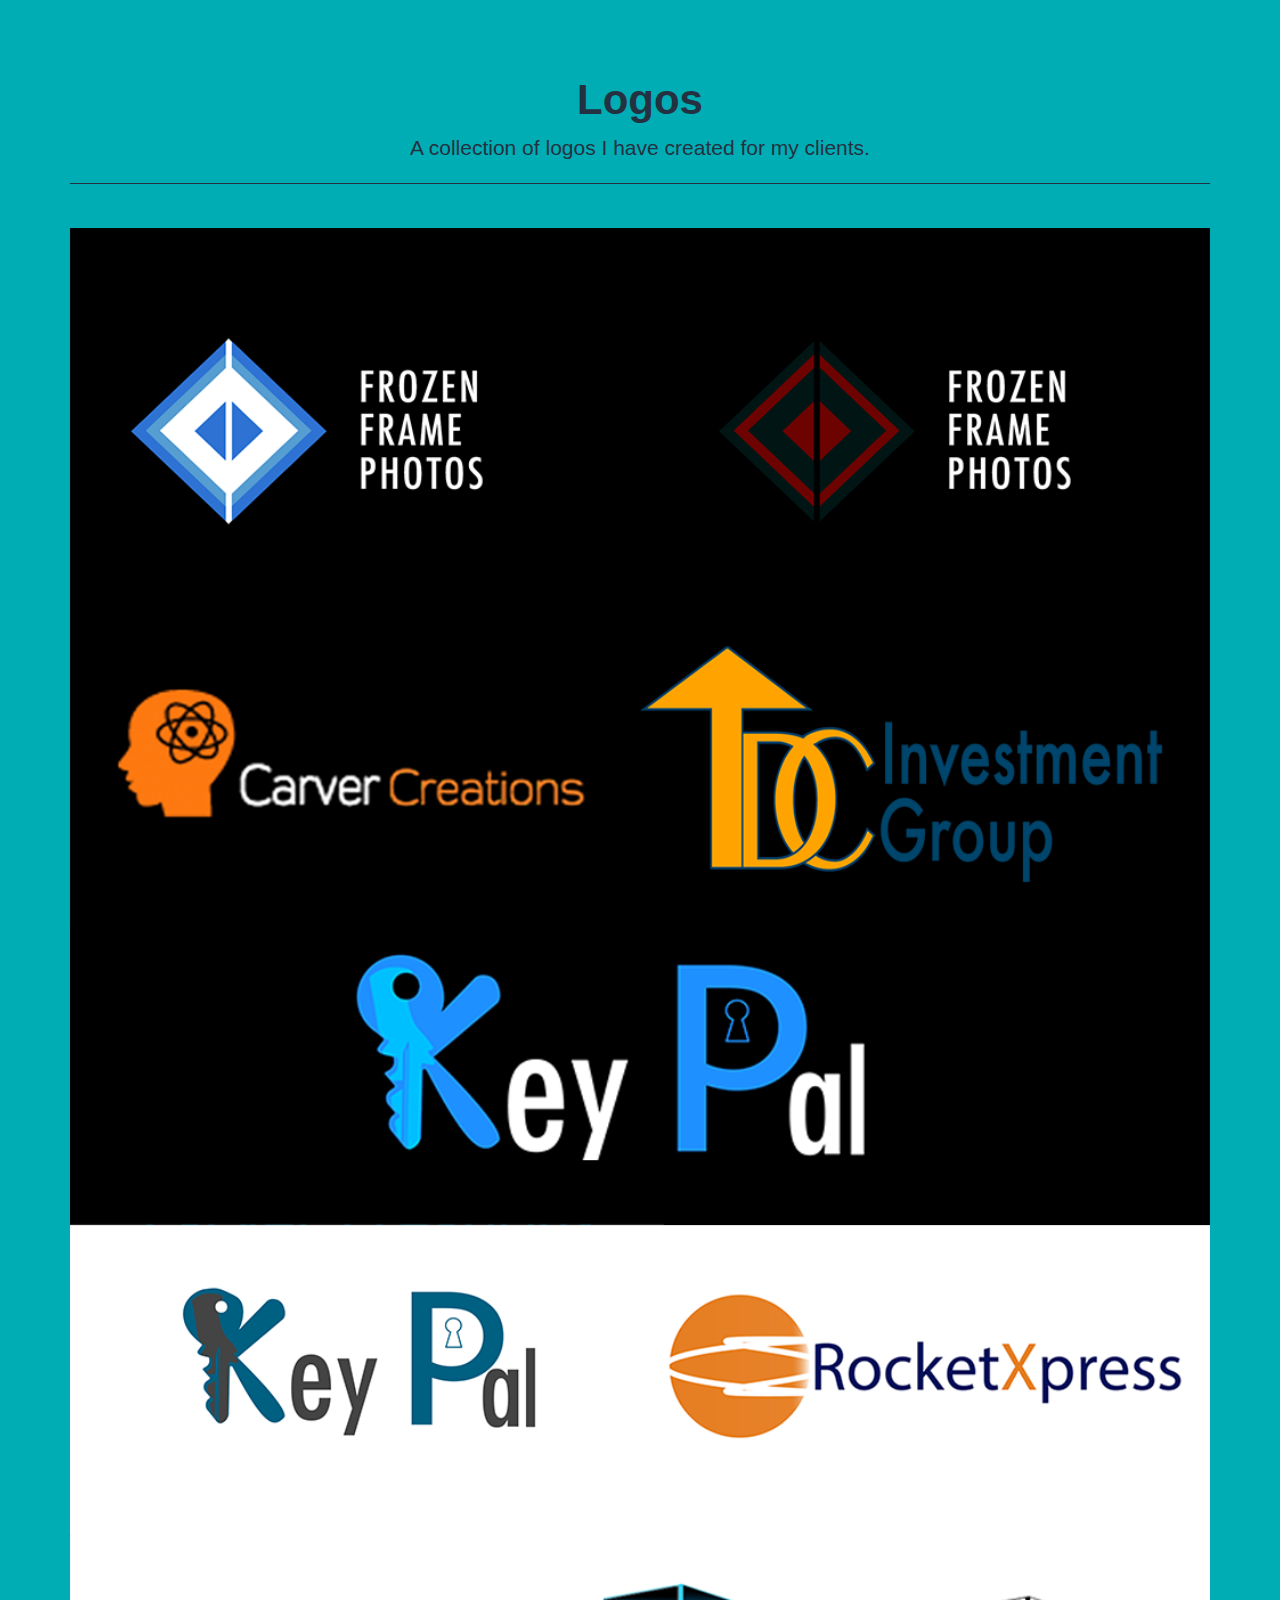
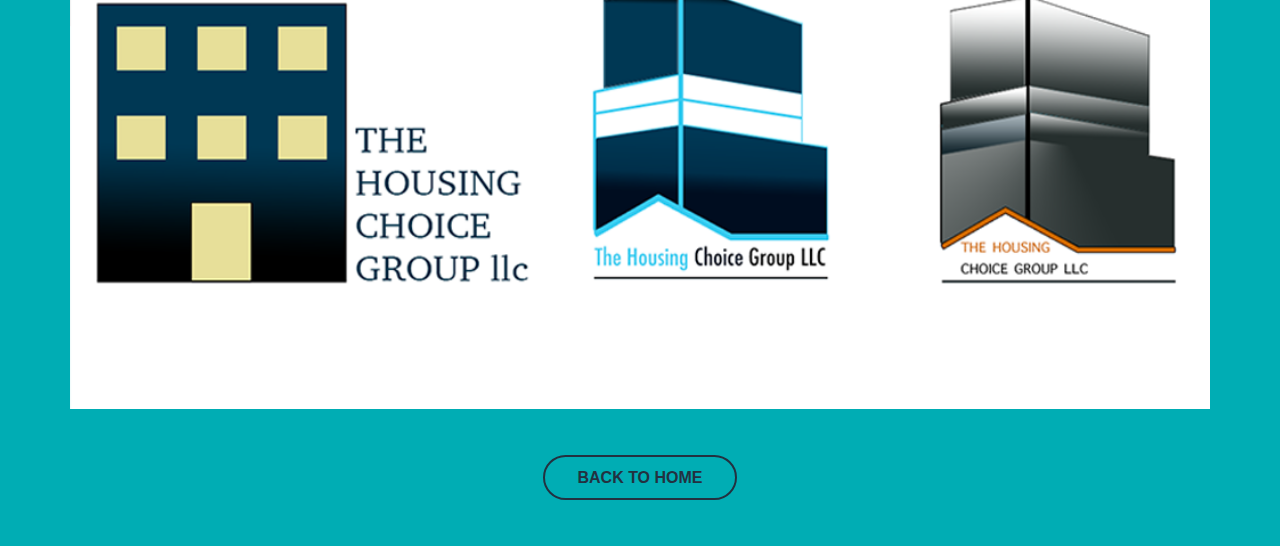
<file: logos.html>
<!DOCTYPE html>
<html>
<head> 
	<meta charset="utf-8">
    <meta http-equiv="X-UA-Compatible" content="IE=edge">
    <meta name="viewport" content="width=device-width, initial-scale=1">
    <title>Logos-Portfolio</title>

    <!-- BootstrapCSS -->
  <link href="https://maxcdn.bootstrapcdn.com/bootstrap/3.3.7/css/bootstrap.min.css" rel="stylesheet" integrity="sha384-BVYiiSIFeK1dGmJRAkycuHAHRg32OmUcww7on3RYdg4Va+PmSTsz/K68vbdEjh4u" crossorigin="anonymous">

  <style type="text/css">

 
  	h1{
  display: block;
  font-family: "Montserrat", "Helvetica Neue",sans-serif;
  font-weight: 700;
  font-size: 3em;
  padding: 5% 0 0 0;
  color: #233140;
}
 .heading-title{
 	width: 100%;
 	padding-bottom: 2%;
 	text-align: center;
 }
 p{
 	font-size: 1.5em;
 	color:#233140;
 	font-family: "Montserrat", "Helvetica Neue",sans-serif;
 	font-weight: 400;
 }
img.img-responsive{
	width: 100%;
	height: auto;
	text-align: center;
	margin:0 auto;
	padding: 0;
}
	*{
		margin:0;
		padding: 0;
	}

	body{
		width: 100%;
		height: auto;
		background:  #00adb4 ;
	}

	.hire{
		padding-top: 5%;
		padding-bottom: 5%;
	}

  	 .hireMe{
    color: #233140;
    background-color: transparent;
    border: 2px solid #233140;
    height: auto;
    padding: 1.2rem 3.2rem;
    font-size: 1.6rem;
    line-height: normal;
    text-transform: uppercase;
    font-family: 'Montserrat', sans-serif;
    font-weight: 700;
    letter-spacing: 0;
    border-radius: 50px;
    margin-top: -30px;

}
.hireMe:hover{
   -webkit-transition: all .3s ease-in-out;
    transition: all .3s ease-in-out;
    background:#233140;
    color: #00adb4 ;
    border:2px solid #fff;
    padding: 2rem 4rem;
    font-size: 2rem;
     box-shadow: 5px 5px rgba(0,0,0,0.5);
}

  </style>

</head>
<body>
	 <div class="container">
        <div class="row">
            <div class="col-md-12 text-center heading-title">
                <h1>Logos</h1>
                <p>A collection of logos I have created for my clients.</p>
                 <hr style="border-color: #233140;">
            </div>
        </div>
        <div class="row">
            <div class="col-md-12 text-center logos">
                <img class="img-responsive" src="logos.png">
            </div>
        </div>

    	<div class="row">
    		<div class="col-lg-12  text-center hire">
                <a class="hireMe" href="index.html" class="button button-primary">
                   Back to home</a>
             </div>
    		</div>
    </div>
</body>
</html>
</file>
<file: assets/css/style.css>
@import url('https://fonts.googleapis.com/css?family=Yantramanav:100');
@import url('https://fonts.googleapis.com/css?family=Montserrat:400');


/* Colors ----------

light blue - #00adb4 

dark blue - #233140

light-gray #d7d9d8
*/
.loadme{
  background:#000;
  height: 500px;
  width: 100%;
}
#maincontent{
  height: 510px;
  z-index: 100;
  padding-top:275px;
}
  .typewrite{
  width: 100%;
  padding-top: 0;
}

.hire{
  margin-top: -3%!important;
}

  .intro-text{
    padding: 0!important;
    margin: 0!important;
  }


  .hire-container{

  padding-top: s0%;
}

.container-button{
  padding:0;
  margin:0;
  height: 100px;
}

.logo{
    width: 150px;
    height: 150px;
    opacity: .5;
    text-align: center;
      position: relative;
}
@-moz-keyframes bounce {
  0%, 20%, 50%, 80%, 100% {
    -moz-transform: translateY(0);
    transform: translateY(0);
  }
  40% {
    -moz-transform: translateY(-30px);
    transform: translateY(-30px);
  }
  60% {
    -moz-transform: translateY(-15px);
    transform: translateY(-15px);
  }
}
@-webkit-keyframes bounce {
  0%, 20%, 50%, 80%, 100% {
    -webkit-transform: translateY(0);
    transform: translateY(0);
  }
  40% {
    -webkit-transform: translateY(-30px);
    transform: translateY(-30px);
  }
  60% {
    -webkit-transform: translateY(-15px);
    transform: translateY(-15px);
  }
}
@keyframes bounce {
  0%, 20%, 50%, 80%, 100% {
    -moz-transform: translateY(0);
    -ms-transform: translateY(0);
    -webkit-transform: translateY(0);
    transform: translateY(0);
  }
  40% {
    -moz-transform: translateY(-30px);
    -ms-transform: translateY(-30px);
    -webkit-transform: translateY(-30px);
    transform: translateY(-30px);
  }
  60% {
    -moz-transform: translateY(-15px);
    -ms-transform: translateY(-15px);
    -webkit-transform: translateY(-15px);
    transform: translateY(-15px);
  }
}
.bounce {
  -moz-animation: bounce 2s infinite;
  -webkit-animation: bounce 2s infinite;
  animation: bounce 2s infinite;
}


.hire-text{
  color: #fff;
  font-size: 3em;
  font-family: 'Montserrat', sans-serif;
  font-weight: 400;
  padding: 0;
  margin:0;

}

.hire-text:hover{
  color: #233140;
  -webkit-transition: all .3s ease-in-out;
  transition: all .3s ease-in-out;

}





svg#layer_1{
  z-index: -1;
}


/*----------------No Animate Css on Mobile and Tablets--------*/

@media only screen and (max-width : 768px) {
 .os-animation {
        /*CSS transitions*/
        -o-transition-property: none !important;
        -moz-transition-property: none !important;
        -ms-transition-property: none !important;
        -webkit-transition-property: none !important;
        transition-property: none !important;
        /*CSS transforms*/
        -o-transform: none !important;
        -moz-transform: none !important;
        -ms-transform: none !important;
        -webkit-transform: none !important;
        transform: none !important;
        /*CSS animations*/
        -webkit-animation: none !important;
        -moz-animation: none !important;
        -o-animation: none !important;
        -ms-animation: none !important;
        animation: none !important;
    }

} 


/*------------------Basic + Nav + Sections--------------*/

* { text-decoration: none;

}

div{
	display: block;
}

body {
  font-family: 'Lato', 'Helvetica Neue', Helvetica, Arial, sans-serif;
  overflow-x: hidden;

}

div#maincontent {
  outline: none;
}

 .container:after, .row:after, .u-cf {
    content: "";
    display: table;
    clear: both;
}

img{
  border-style: none;
}

section {
  padding: 50px 0;
}
section h2 {
  margin: 0;
  font-size: 3em;
}
h1{
  display: block;
  font-family: "Montserrat", "Helvetica Neue",sans-serif;
  font-weight: 700;
  font-size: 3em;
  margin-top: 0%;
  padding: 0 3% 0 3%;
}

h2,
h3,
h4,
h5,
h6 {
  font-family: "Montserrat", "Helvetica Neue", Helvetica, Arial, sans-serif;
  text-transform: uppercase;
  font-weight: 700;
}
p {
  font-size: 20px;
  padding: 3%;
  color: #233140;
  margin-bottom: 25px;
}
p.small {
  font-size: 16px;
}

/*------------------Basic Media Queries---------*/
@media only screen and (max-width : 768px){
    .showcase-tags{
    text-align: left;
    padding-left: 3%;

  }
#maincontent{
  height: 700px;
}  
}


@media (max-width: 480px){
  #maincontent{
  height: 450px;
}  
}


@media (max-width: 480px){
  p.work{
    text-align: left;
  }
  .work-email{
    text-align: center!important;
  }
  .showcase-tags{
    text-align: left;
  }
  h2.work-title{
    font-size: 2.8em;
  }

}


/*--------------------Buttons------------------*/

  .button, button {
    height: auto;
    padding: 1.2rem 3.2rem;
    font-size: 1.3rem;
    line-height: normal;
    text-transform: uppercase;
    font-family: 'Montserrat', sans-serif;
    font-weight: 700;
    letter-spacing: 0;
    border-radius: 50px;
}

.button.button-primary, button.button-primary {
    color: #233140;
    background-color: transparent;
    border: 2px solid #00adb4;
}

.button:hover{
    -webkit-transition: all .3s ease-in-out;
    transition: all .3s ease-in-out;
    background:#233140;
    color: #00adb4 ;
    border:2px solid #fff;
    padding: 1.2rem 3.2rem;
    font-size: 1.5rem;
    box-shadow: 3px 3px rgba(0,0,0,0.5);   
}





.btn-outline {
  color: white;
  font-size: 20px;
  border: solid 2px white;
  background: transparent;
  transition: all 0.3s ease-in-out;
  margin-top: 15px;
}


/*--------------------Buttons Media Query------------------*/

@media (max-width: 480px){
 .hireMe{
    color: #fff;
    background-color: transparent;
    border: 2px solid #233140;
    height: auto;
    padding: 1rem 1rem;
    font-size: 1rem;
    line-height: normal;
    text-transform: uppercase;
    font-family: 'Montserrat', sans-serif;
    font-weight: 700;
    letter-spacing: 0;
    border-radius: 50px;
}

.hireMe:hover{
    background:#233140;
    color: #00adb4 ;
    border:2px solid #fff;
    -webkit-transition: all .3s ease-in-out;
    transition: all .3s ease-in-out;
    padding: .7rem .7rem !important;
    font-size: .8rem;

}
    .logo{
  width: 100px;
  height: 100px;
  position: absolute;
  top:2%;
  left:35%;

}
.hire-container{

  padding-top: 30%;

}
}


@media (max-width: 320px){
  .typewrite{
  width: 100%;
  padding-top: 0;
}



  .intro-text{
    padding: 0!important;
    margin: 0!important;
  }
  #maincontent{
    height: 400px;
    margin:0;
    padding-top:120px;

  }
  .intro-heading{
    margin-top:-10px;
    padding:0;
  }
  .hire-container{

  padding-top: 40%;
}
}






/*--------------------Section Media Query------------------*/
@media (max-width: 768px) {
  section {
    padding: 40px 0;
  }

}

@media screen and (min-width: 1000px){
  section{
    padding: 0 0 100px;
  }
}

@media screen and (min-width: 550px){
  section{
    padding:0 0 65px;
  }
}



/*---------------------Type writer animation--------------------*/
.typewrite{
	width: 100%;
	padding-top: 5%;
}

h3 .typewrite:hover{
	color:#fff;
}

 h3 .wrap{
  display: block;
  font-family: "Montserrat", "Helvetica Neue",sans-serif;
  font-weight: 400;
  font-size: 2em;
  color: #fff;
  }

  .intro-text{
    padding-bottom: 5%;
  }

/*---------------------Type writer Media Query--------------------*/
@media only screen and (max-width : 768px) {

  .intro-text{
    padding: 20% 0 0 0;
  }

  .showcase-img2{
    padding-top:5%;
  }
    .intro-heading{
    margin-top: -10%;
  }
}

@media (max-width: 480px){
    .intro-text{
    padding: 10% 0 0 0;
  }
   h3 .wrap{
  display: block;
  font-family: "Montserrat", "Helvetica Neue",sans-serif;
  font-weight: 400;
  font-size: 1.5em;
  color: #fff;
  }

}

/* iPhone 6 ----------- */
@media only screen and (min-device-width: 320px) and (max-device-height: 667px) and (orientation : landscape) and (-webkit-device-pixel-ratio: 2){
      .intro-text{
    padding: 0 0 0 0;
  }
  #maincontent{
    height: 400px;
    width: 100%;
    margin:0;
  }
  .intro-heading{
    margin-top: -20%;
  }
  .hire{
    padding-bottom: 100px;
  }
}


/*---------------------------NAV BAR ------------------------------*/

.navbar .navbar-default .navbar-fixed-top .navbar-custom{
  margin:0;
  padding: 0;
  background:transparent;
}

.navbar-custom .navbar-nav li.active a {
    color: white;
    border-bottom: 1px solid #00adb4!important;
    background:transparent!important;
}
.navbar-brand.scrolled{
  background-color: transparent;
  transition: background-color 800ms;
}

.navbar-custom {
  background: transparent;
  font-family: "Montserrat", "Helvetica Neue", Helvetica, Arial, sans-serif;
  text-transform: uppercase;
  font-weight: 700;
  border: none;
  position: fixed;
}
.navbar-custom.scrolled{
  background: transparent;
  font-family: "Montserrat", "Helvetica Neue", Helvetica, Arial, sans-serif;
  text-transform: uppercase;
  font-weight: 700;
  border: none;
  position: fixed;
  transition: background-color 500ms linear;
}
.navbar-custom .navbar-brand {
  color: white;
}
.navbar-custom .navbar-brand:hover{
  color: #00adb4;
}
.navbar-custom .navbar-nav {
  letter-spacing: 1px;
}
.navbar-custom .navbar-nav li a {
  color: white;
}
.navbar-custom .navbar-nav li a:hover {
  color:#00adb4;
}

.navbar-custom .navbar-nav li.active a {
  color: white;
  background: #00adb4;
}

.navbar-custom .navbar-toggle {
  color: white;
  text-transform: uppercase;
  font-size: 10px;
  border-color: white;
}
.navbar-custom .navbar-toggle:hover,
.navbar-custom .navbar-toggle:focus {
  background-color: #18BC9C;
  color: white;
  border-color: #18BC9C;
}

.navbar-active{
  background-color: transparent;
  font-family: "Montserrat", "Helvetica Neue", Helvetica, Arial, sans-serif;
  text-transform: uppercase;
  font-weight: 700;
  border: none;
  position: fixed;
}
a{
  color: #fff;
  text-decoration: none;
}
.Link.scrolled{
  color:  #233140!important;
  transition: color 500ms linear;
}

.logo.scrolled{
  opacity: .5!important;
   transition: color 500ms linear;
}

a.link:hover{
  color: #233140!important;
}
a:hover{
  color: #233140;
  text-decoration: none;
}

/*-------------------Nav Bar Media Query------------*/

@media (min-width: 768px) {
  .navbar-custom {
    padding: 25px 0;
    -webkit-transition: padding 0.3s;
    -moz-transition: padding 0.3s;
    transition: padding 0.3s;
  }
  .navbar-custom .navbar-brand {
    font-size: 2em;
    -webkit-transition: all 0.3s;
    -moz-transition: all 0.3s;
    transition: all 0.3s;
  }

}



/*---------------------------Header------------------------------*/

header {
  text-align: center;
  background: linear-gradient(
    to bottom,
    rgba(0, 173, 180,.2),
    rgba(0, 173, 180,.2)
  ),url(http://res.cloudinary.com/alexscloud1234/image/upload/v1495769587/backgroundHeader_g6vgj2.png)50% 50% no-repeat
  ;
  color: white;
  padding-top:0px;
  height:100vh;
  min-height:800px;
  background-size: cover;
  background-attachment: fixed;
}

/*------------------Header Media Queries--------------*/
@media (min-width: 768px) {
  header .container {
    padding-top: 300px;
    padding-bottom: 50px;
  }

}

@media (max-width: 640px){
  header {
  text-align: center;
  background: linear-gradient(
    to bottom,
    rgba(0, 173, 180,.2),
    rgba(0, 173, 180,.2)
  ),url(http://res.cloudinary.com/alexscloud1234/image/upload/v1495769587/backgroundHeader_g6vgj2.png)50% 50% no-repeat
  ;
  color: white;
  padding-top:0px;
  height:100vh;
  min-height:600px;
  background-size: cover;
  background-attachment: fixed;
}
  header .container {
    padding-top: 200px;
    padding-bottom: 100px;
  }
  header .intro-text .name {
    font-size: 2em;
  }
span{
    font-size: 2em;
  }
.navbar-toggle{
    background-color: rgba(0, 173, 180,.5);
    border:1px solid #233140;
  }
.fa-bars{
  color: #fff;
}

}


/*---------------------------My Work Section---------------------------*/

#work{
  background:#fff;
}
.work-email{
  color: #00adb4;
}

.work-showcase{
	position: relative;
	overflow: hidden;
  padding:3%;
}

.work-showcase img.showcase-img{
	position: relative;
	width: 100%;
}

.pull-right{
	float: right;
}
.pull-left{
	float: left;
}

.work-showcase .showcase-content .showcase-title {
    font-size: 1.45em;
    font-weight: 700;
    margin-bottom: 0px;
    padding-left: 3%;
}

.work-showcase .showcase-content .showcase-tags {
    color: #00adb4;
    font-size: 1.1rem;
    font-weight: 700;
    letter-spacing: 1px;
    opacity: 1;
    text-transform: uppercase;
}

 ul{
    margin-bottom: 2.5rem;
}

ul {
    padding-left: 0;
    margin-top: 0;
    list-style: circle inside;
    display: block;
    list-style-type: disc;
    -webkit-margin-before: 1em;
    -webkit-margin-after: 1em;
    -webkit-margin-start: 0px;
    -webkit-margin-end: 0px;
    -webkit-padding-start: 40px;
}

li {
    display: list-item;
    text-align: -webkit-match-parent;
}

.work-showcase .showcase-content {
    text-align: center;
    margin: 2.0em 0;
}

.showcase-testimonial{
  text-align: center;
  padding: 3%;
}

.showcase-testimonial-avatar {
    display: inline-block;
    border-radius: 50%;
    background: #eeeeee;
    height: 50px;
    overflow: hidden;
    width: 50px;
    vertical-align: middle;
    margin-bottom: 10px;
}

.showcase-testimonial blockquote {
    font-size: 1.6rem;
    line-height: 1.4;
    max-width: 30em;
    margin: 1em auto 1.2em;
    text-align: left;

}


.showcase-testimonial-name {
    color: #00adb4;
    display: inline-block;
    font-size: 1em;
    margin-left: 0.6em;
}

.showcase-tags{
  padding-left: 3%;
}


/*---------------------------My Work Section Media Queries---------------------------*/

@media screen and (min-width: 750px){

.work-showcase .showcase-content.text-left {
    padding-right: 7.0rem;
}
.showcase-testimonial-avatar {
    height: 70px;
    width: 70px;
}

.work-showcase .showcase-content {
    margin: 0;
}
.work-showcase{
    padding: 80px 0 20px;
}

.work-showcase a.button {
    margin: 10px 0 60px;
}
}

@media screen and (min-width: 550px){

.work-showcase .showcase-content {
    text-align: left;
}
.showcase-testimonial-avatar {
    margin-bottom: 0;
}
.showcase-testimonial blockquote {
    font-size: 2.1rem;
}
}


/*-------------------Portfolio---------------*/

#portfolio img {
    margin: 4.0rem 0 1.5rem;
    border-radius: 6px;
    width: 90%;
    height: auto;
}

#portfolio p.description {
    margin: 1.0rem 0;
    padding-bottom: 20px;
}

#portfolio .portfolio-item {
  margin: 0 0 15px;
  right: 0;
}

#portfolio * {
  z-index: 2;
}

#portfolio{
	background-color: #fff;
  padding:5% 0 5% 0;
}


/*--------------Portfolio Media Query--------------*/

@media (min-width: 767px) {
  #portfolio .portfolio-item {
    margin: 0 0 30px;
  }#portfolio img {
    margin: 4.0rem 0 1.0rem;
}
}


/*-------------------About Section----------------*/
#about {
  color: #233140;
  border-color: #18BC9C;
  font-weight: 700;
  background: linear-gradient(
    to bottom,
    rgba(0, 0, 0, .5),
    rgba(0, 0, 0, .5)
  ),url(http://res.cloudinary.com/alexscloud1234/image/upload/v1499805735/jamieIvy2_qgj2z5.png)50% 50% no-repeat
  ;
  top:0;
  left: 0;
  width: 100%;
  background-size: cover;
  max-width: none;
  background-attachment: fixed;
  min-height: 600px;
  padding:5% 0 3% 0;
  display: inline-block;
}

h2.about-heading{
  color: #fff;
}

.about-item{
  padding:5%;
  width: 300px;
  height: auto;
  min-height: 400px;
}

.about-block{
padding:3%;
width: 100%;
height: auto;
text-align: center;
margin-top: 20px;
}

p.about-description {
   padding:5%;
   font-size: 1.5em;
   text-align: left;
   color:#fff;
}
.about-title{
  color: #fff;
}

.lightbulb{
color: #b6cb67;
}

.code{
color: #2234f0;
}

.brush{
color: #4abe5d;
}
/*---------------------About Media Queries---------------*/
@media (max-width: 640px){
#about {
  color: #233140;
  border-color: #18BC9C;
  font-weight: 700;
  background: linear-gradient(
    to bottom,
    rgba(0, 173, 180,.2),
    rgba(0, 173, 180,.2)
  ),url(http://res.cloudinary.com/alexscloud1234/image/upload/v1495778284/backgroundAbout_cpac5j.png)50% 50% no-repeat
  ;
  top:0;
  left: 0;
  width: 100%;
  background-size: cover;
  max-width: none;
  background-attachment: fixed;
  min-height: 600px;
  padding:5% 0 3% 0;
  display: inline-block;
}
}

/*---------------------Contact Form---------------------*/

#contact{
	background-color: #fff;
  padding: 5% 0 3% 0;
}

#contactForm{
  padding:5% 0 0 0;
}

.floating-label-form-group {
  position: relative;
  margin-bottom: 0;
  padding-bottom: 0.5em;
  border-bottom: 1px solid #00adb4;
  height: 100px;

}
.floating-label-form-group input,
.floating-label-form-group textarea {
  z-index: 1;
  position: relative;
  padding-right: 0;
  padding-left: 0;
  border: none;
  border-radius: 0;
  font-size: 1.5em;
  background: none;
  box-shadow: none !important;
  resize: none;
}
.floating-label-form-group label {
  display: block;
  z-index: 0;
  position: relative;
  top: 1em;
  margin: 0;
  font-size: 0.85em;
  line-height: 1.764705882em;
  vertical-align: middle;
  vertical-align: baseline;
  opacity: 0;
  -webkit-transition: top 0.3s ease,opacity 0.3s ease;
  -moz-transition: top 0.3s ease,opacity 0.3s ease;
  -ms-transition: top 0.3s ease,opacity 0.3s ease;
  transition: top 0.3s ease,opacity 0.3s ease;
}
.floating-label-form-group:not(:first-child) {
  padding-left: 14px;
  border-left: 1px solid #00adb4;
}
.floating-label-form-group-with-value label {
  top: 0;
  opacity: 1;
}
.floating-label-form-group-with-focus label {
  color: #00adb4 ;
}
form .row:first-child .floating-label-form-group {
  border-top: 1px solid #00adb4 ;
}

.btn-success .badge {
  color: #18BC9C;
  background-color: white;
}

.btn-success{
	background-color: #00adb4;
  margin-top: 5%;
}

.btn-success:hover{
	background-color: #233140;
  -webkit-transition: all .3s ease-in-out;
  transition: all .3s ease-in-out;
  color: #00adb4;
}


/*----------------Footer----------------------------*/

footer {
  color: white;
}
footer h3 {
  margin-bottom: 30px;
}
footer .footer-above {
  padding-top: 50px;
  background-color: #00adb4;
}
footer .footer-col {
  margin-bottom: 50px;
}
footer .footer-below {
  padding: 25px 0;
  background-color: #233140;
}
.btn-social {
  display: inline-block;
  height: 50px;
  width: 50px;
  border: 2px solid white;
  border-radius: 100%;
  text-align: center;
  font-size: 20px;
  line-height: 45px;
}

.phone{
  color:#fff;
}

.email:hover{
  color: #fff;
  text-decoration: none;
}

/*----------------------Footer Media Queries---------------*/

@media (max-width: 480px){
.email{
    text-align: center!important;
  }
  .phone{
    text-align: center;
  }
}
</file>
<file: assets/css/waypoints.css>
.os-animation{
 	opacity: 0;
 }  

 .os-animation.animated{
  	opacity: 1;
  }
</file>
